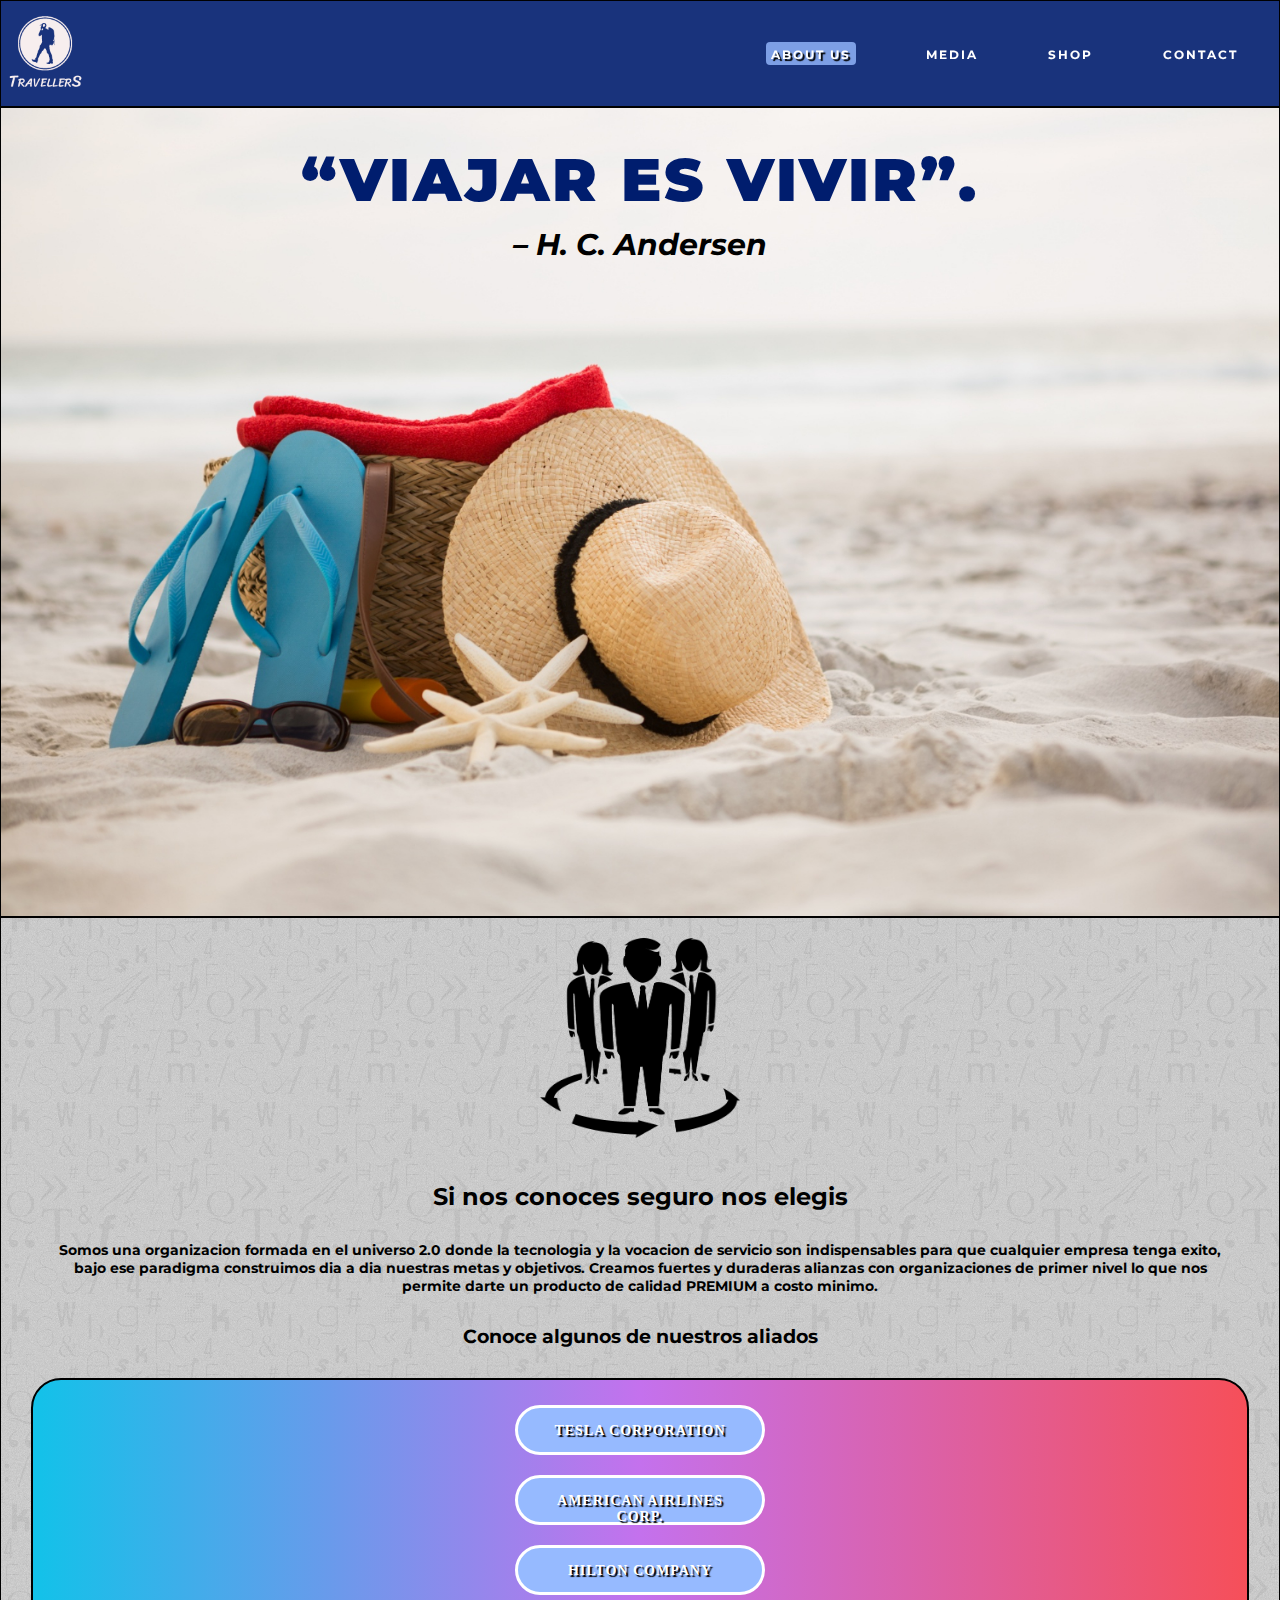
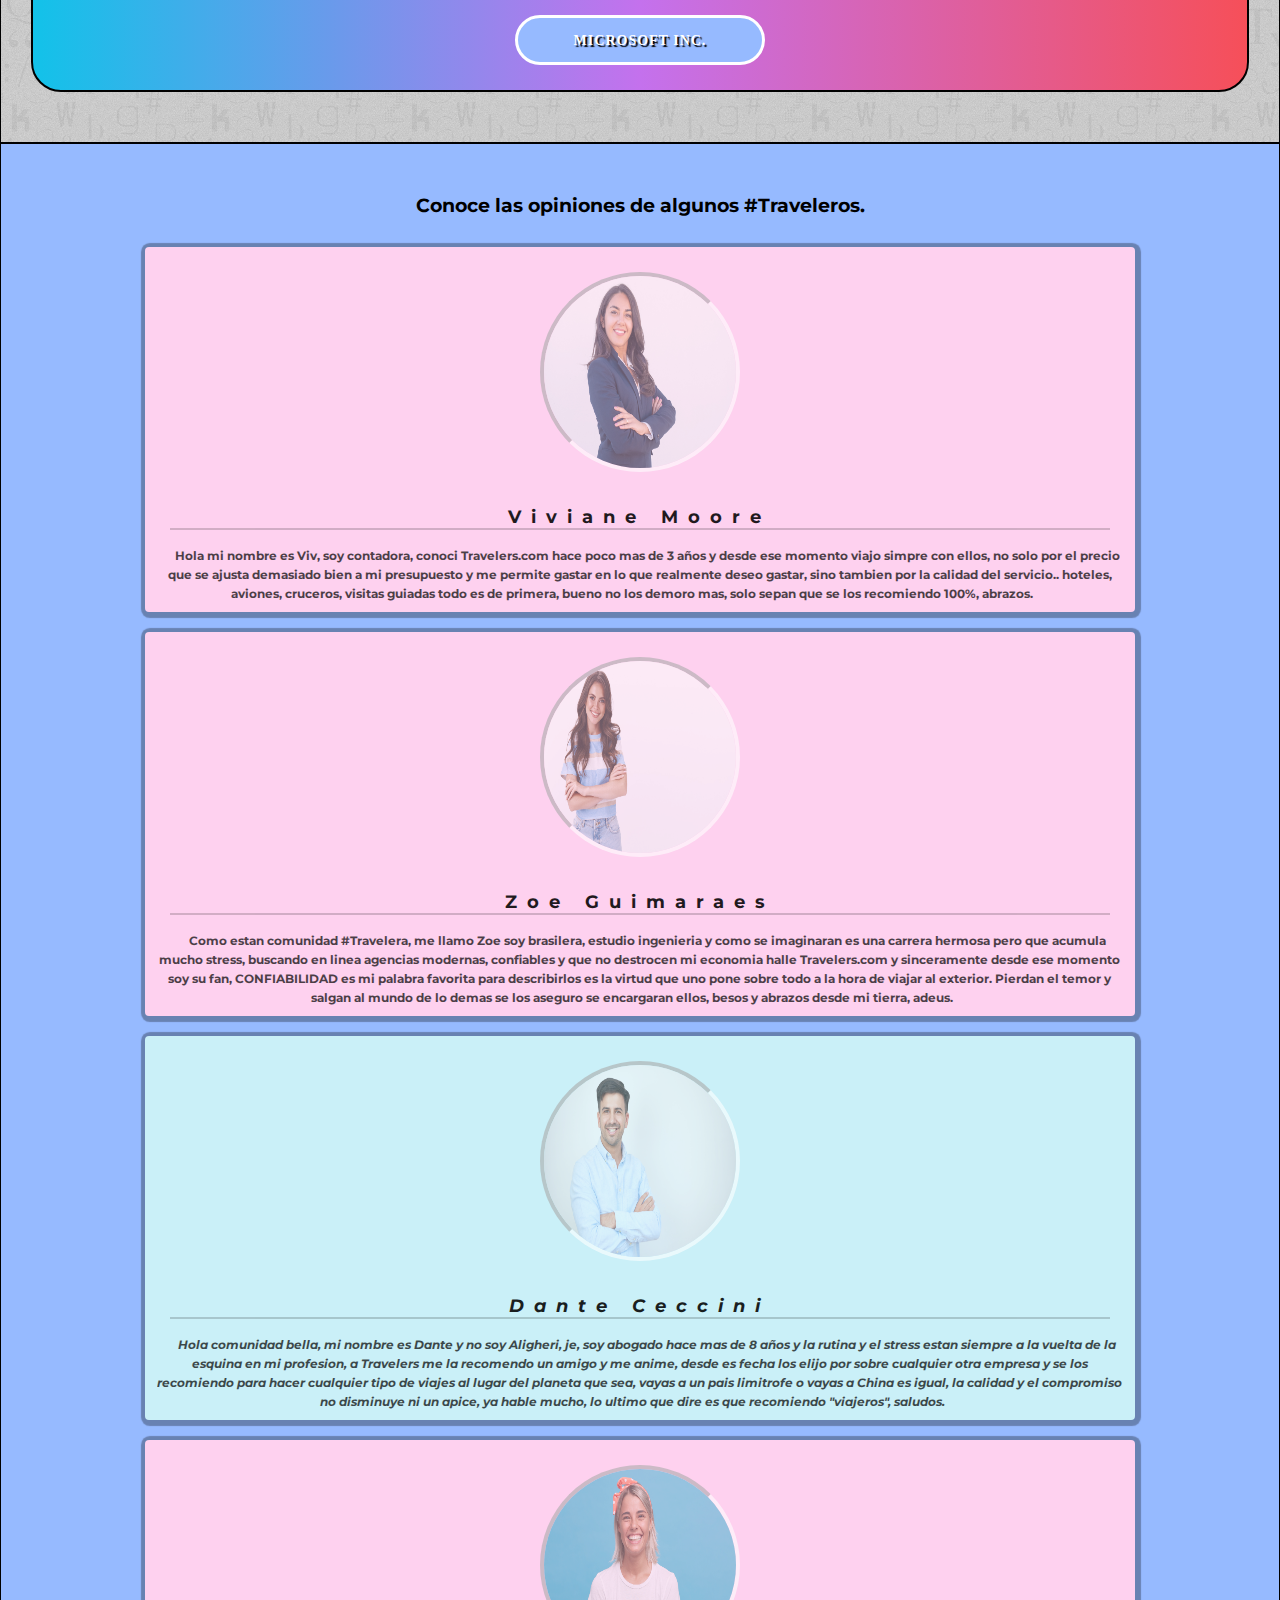
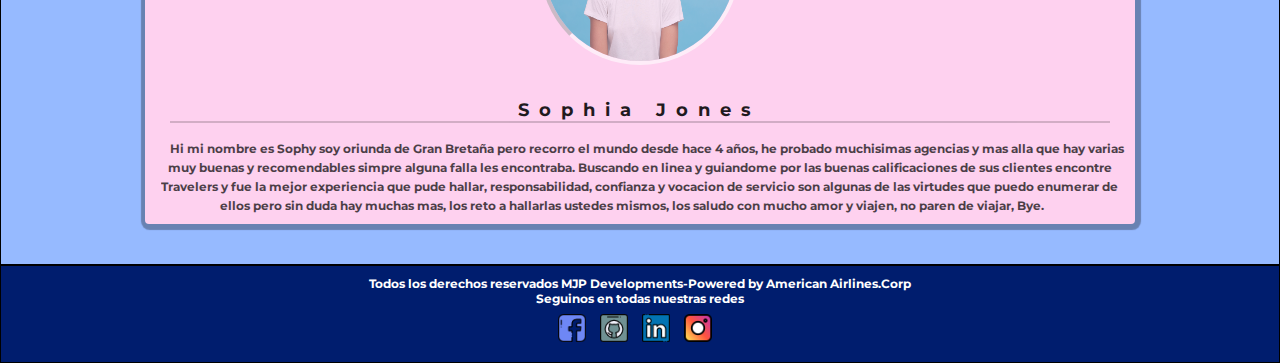
<file: pages/aboutUs.html>
<!DOCTYPE html>
<html lang="es">
<head>
    <meta charset="UTF-8">
    <meta http-equiv="X-UA-Compatible" content="IE=edge">
    <meta name="viewport" content="width=device-width, initial-scale=1.0">
    
    <!--Meta con descripcion del sitio-->
    <meta name="description"
    content="Somos una organizacion dedicada a satisfacer la necesidad de las personas por viajar y conocer nuevos lugares al mejor precio del mercado">
    
    <!--Meta con palabras claves-->
    <meta name="keywords" content="viajes, paquetes turisticos, viajes economicos, ">
    <meta name="author" content="MatiasJParedes" />
    <meta name="copyright" content="MatuDevs" />
    
    <!--importo fuentes externas-->
    <link rel="preconnect" href="https://fonts.googleapis.com">
    <link rel="preconnect" href="https://fonts.gstatic.com" crossorigin>
    <link href="https://fonts.googleapis.com/css2?family=Montserrat:ital,wght@0,300;0,400;0,500;1,400&display=swap" rel="stylesheet">

    <!--link estilos css-->
    <link rel="stylesheet" href="../css/main.css">
    
    <title>Travellers-About Us</title>
</head>
<body>
  <div class="grid-container">
    <nav>
      <i>
        <a href="../index.html" class="logo-nav"><img src="../img/LOGO-WHITE.png" alt="" width="80" height="80"></a>
      </i>
      <ul>
        <li class="active">
          <a href="aboutUs.html" class="nav-item">About Us</a>
        </li>
        <li>
          <a href="media.html" class="nav-item">Media</a>
        </li>
        <li>
          <a href="shop.html" class="nav-item">Shop</a>
        </li>
        <li>
          <a href="contact.html" class="nav-item">Contact</a>
        </li>
      </ul>
    </nav>

    <header>
      <h1 class="titulo-header">“Viajar es vivir”.</h1>
      <h2 class="subtitulo-header">– H. C. Andersen</h2> 
    </header>
  
    <main>
      <div class="portada-about">
        <img src="../img/sobre-nostros.png" alt="">
      </div>
      <h2>Si nos conoces seguro nos elegis</h2>
      <p>Somos una organizacion formada en el universo 2.0 donde la tecnologia y la vocacion de servicio son
        indispensables para que cualquier empresa tenga exito, bajo ese paradigma construimos dia a dia nuestras metas y
        objetivos. Creamos fuertes y duraderas alianzas con organizaciones de primer nivel lo que nos permite darte un
        producto de calidad PREMIUM a costo minimo.
      </p>
  
      <div class="container-btn">
        <h3>Conoce algunos de nuestros aliados</h3>
        <div class="btn-about">
          <button class="btn-aliados">TESLA CORPORATION</button>
          <button class="btn-aliados">AMERICAN AIRLINES CORP.</button>
          <button class="btn-aliados">HILTON COMPANY</button>
          <button class="btn-aliados">MICROSOFT INC.</button>
        </div>
      </div>
    </main>
  
    <section>
      <h3>Conoce las opiniones de algunos #Traveleros.</h3>
  
      <div class="card-f">
        <img src="../img/avatar01.jpg" alt="" class="avatar">
        <h4 class="title">Viviane Moore</h4>
        <small class="small">Hola mi nombre es Viv, soy contadora, conoci Travelers.com hace poco mas de 3 años y desde
          ese momento viajo simpre con ellos, no solo por el precio que se ajusta demasiado bien a mi presupuesto y me
          permite gastar en lo que realmente deseo gastar, sino tambien por la calidad del servicio.. hoteles, aviones,
          cruceros, visitas guiadas todo es de primera, bueno no los demoro mas, solo sepan que se los recomiendo 100%,
          abrazos.</small>
      </div>
  
      <div class="card-f">
        <img src="../img/avatar02.jpg" alt="" class="avatar">
        <h4 class="title">Zoe Guimaraes</h4>
        <small class="small">Como estan comunidad #Travelera, me llamo Zoe soy brasilera, estudio ingenieria y como se
          imaginaran es una carrera hermosa pero que acumula mucho stress, buscando en linea agencias modernas, confiables
          y que no destrocen mi economia halle Travelers.com y sinceramente desde ese momento soy su fan, CONFIABILIDAD es
          mi palabra favorita para describirlos es la virtud que uno pone sobre todo a la hora de viajar al exterior.
          Pierdan el temor y salgan al mundo de lo demas se los aseguro se encargaran ellos, besos y abrazos desde mi
          tierra, adeus.</small>
      </div>
  
      <div class="card-m">
        <img src="../img/avatar03.jpg" alt="" class="avatar">
        <h4 class="title">Dante Ceccini</h4>
        <small class="small">Hola comunidad bella, mi nombre es Dante y no soy Aligheri, je, soy abogado hace mas de 8
          años y la rutina y el stress estan siempre a la vuelta de la esquina en mi profesion, a Travelers me la
          recomendo un amigo y me anime, desde es fecha los elijo por sobre cualquier otra empresa y se los recomiendo
          para hacer cualquier tipo de viajes al lugar del planeta que sea, vayas a un pais limitrofe o vayas a China es
          igual, la calidad y el compromiso no disminuye ni un apice, ya hable mucho, lo ultimo que dire es que recomiendo
          "viajeros", saludos.</small>
      </div>
  
      <div class="card-f">
        <img src="../img/avatar04.jpg" alt="" class="avatar">
        <h4 class="title">Sophia Jones</h4>
        <small class="small">Hi mi nombre es Sophy soy oriunda de Gran Bretaña pero recorro el mundo desde hace 4 años, he
          probado muchisimas agencias y mas alla que hay varias muy buenas y recomendables simpre alguna falla les
          encontraba. Buscando en linea y guiandome por las buenas calificaciones de sus clientes encontre Travelers y fue
          la mejor experiencia que pude hallar, responsabilidad, confianza y vocacion de servicio son algunas de las
          virtudes que puedo enumerar de ellos pero sin duda hay muchas mas, los reto a hallarlas ustedes mismos, los
          saludo con mucho amor y viajen, no paren de viajar, Bye.</small>
      </div>
  
    </section>
  
    <footer>
      <h5>
        Todos los derechos reservados MJP Developments-Powered by American Airlines.Corp 
      </h5>
      <h5>Seguinos en todas nuestras redes</h5>
      <div class="redes-footer">
        <a href="https://www.facebook.com/" target="_blank">
          <img src="../img/facebook.png" alt="">
        </a>
        <a href="https://github.com/" target="_blank">
          <img src="../img/github.png" alt="">
        </a>
        <a href="https://ar.linkedin.com
          " target="_blank">
          <img src="../img/linkedin.png" alt="">
        </a>
        <a href="https://www.instagram.com
          " target="_blank">
          <img src="../img/instagram.png" alt="">
        </a>
      </div>
    </footer>
  </div>
  
</body>
</html>
</file>
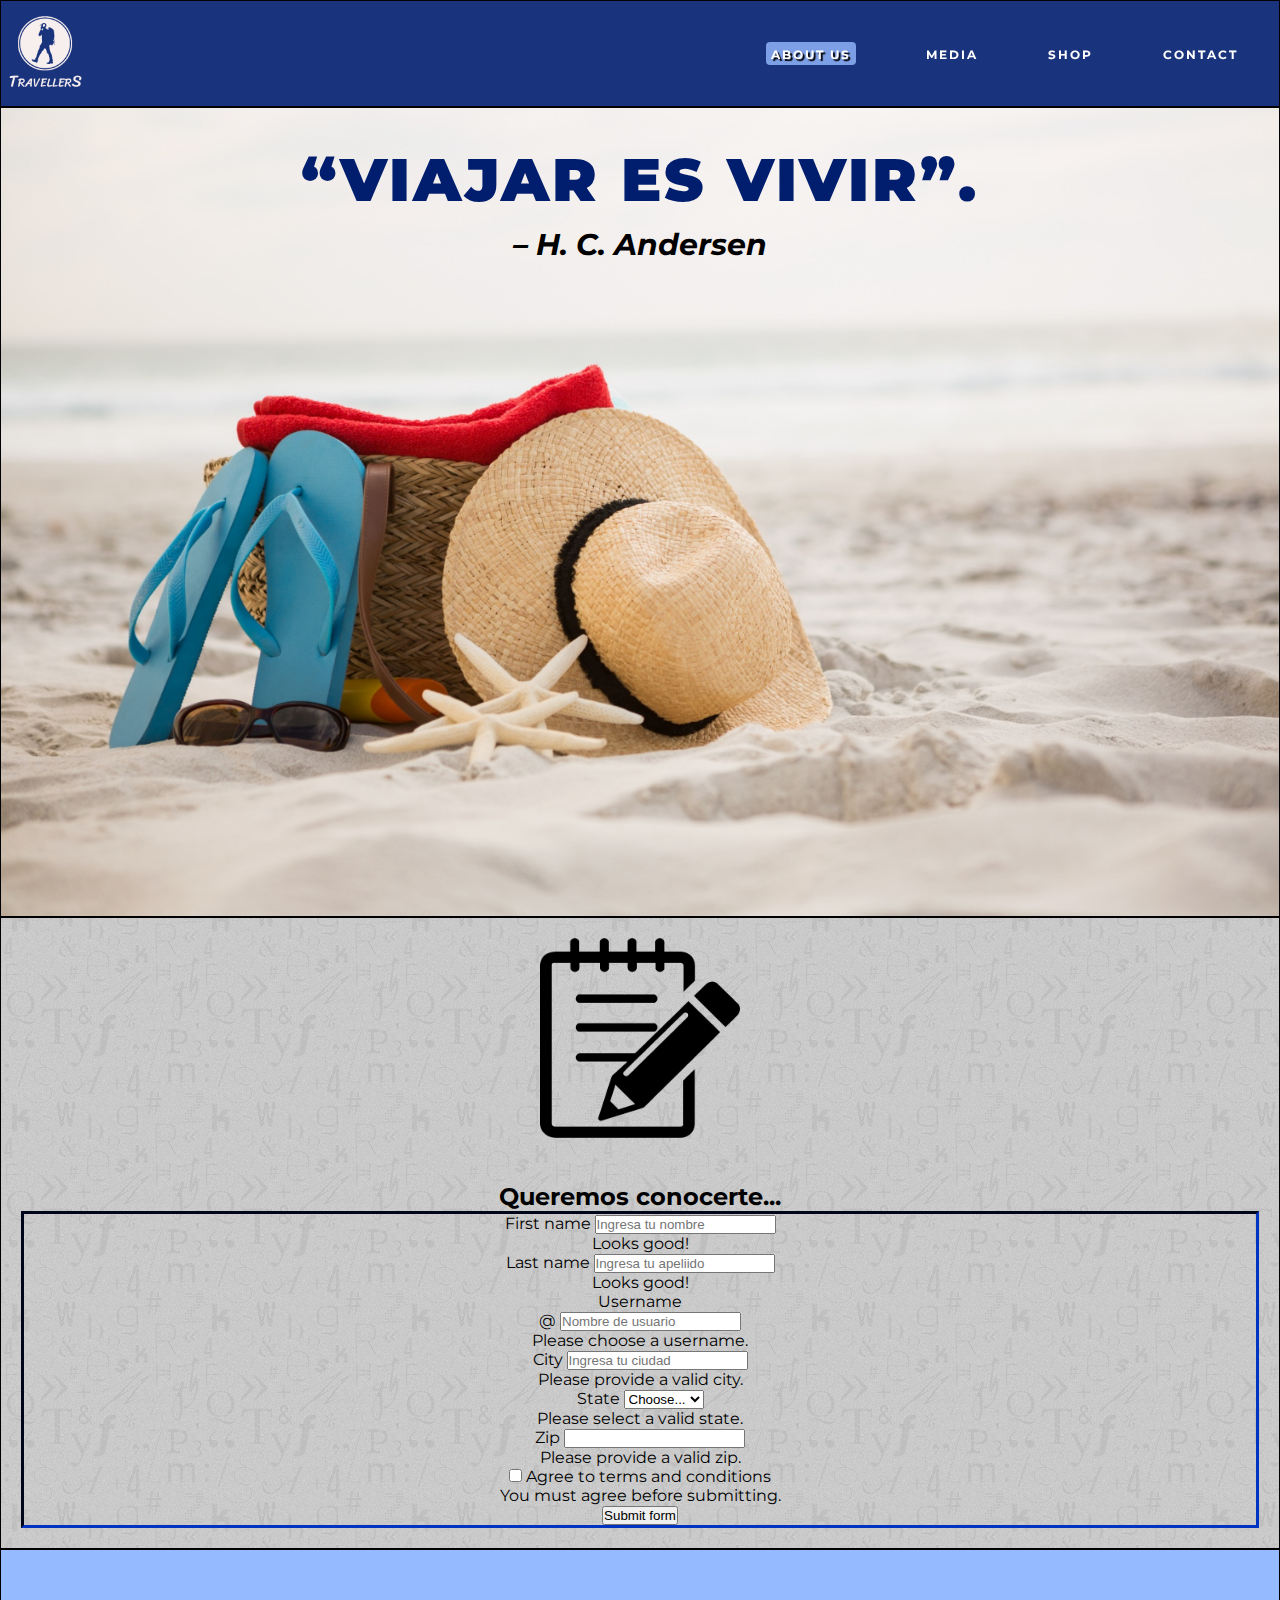
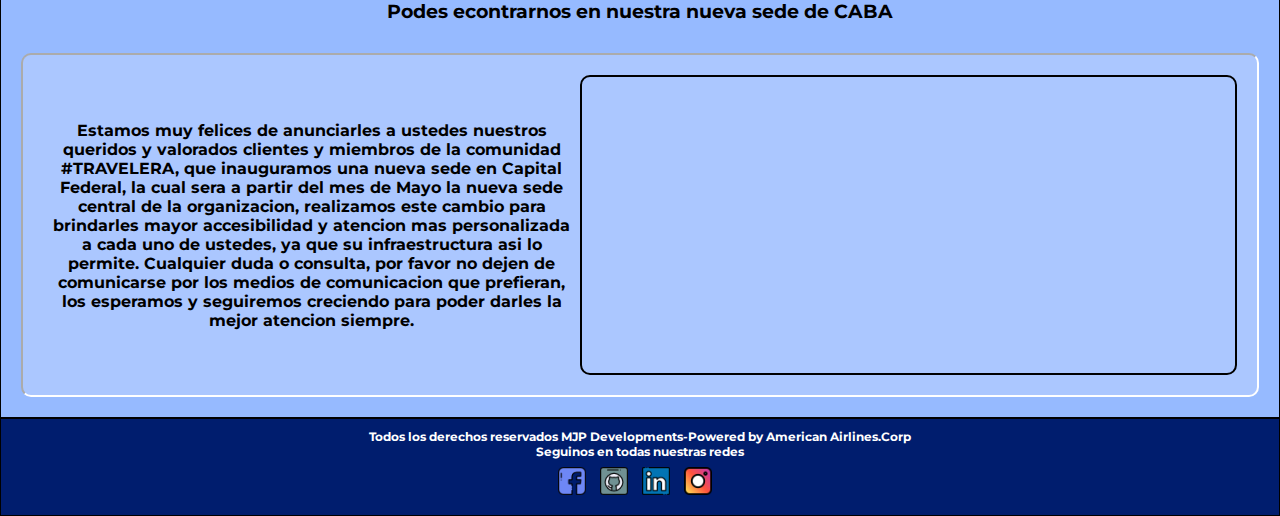
<file: pages/contact.html>
<!DOCTYPE html>
<html lang="es">
<head>
    <meta charset="UTF-8">
    <meta http-equiv="X-UA-Compatible" content="IE=edge">
    <meta name="viewport" content="width=device-width, initial-scale=1.0">
    
    <!--Meta con descripcion del sitio-->
    <meta name="description"
      content="Somos una organizacion dedicada a satisfacer la necesidad de las personas por viajar y conocer nuevos lugares al mejor precio del mercado">
    
    <!--Meta con palabras claves-->
    <meta name="keywords" content="viajes, paquetes turisticos, viajes economicos, ">
    <meta name="author" content="MatiasJParedes" />
    <meta name="copyright" content="MatuDevs" />
    
    <!--importo fuentes externas-->
    <link rel="preconnect" href="https://fonts.googleapis.com">
    <link rel="preconnect" href="https://fonts.gstatic.com" crossorigin>
    <link href="https://fonts.googleapis.com/css2?family=Montserrat:ital,wght@0,300;0,400;0,500;1,400&display=swap" rel="stylesheet">

    <!--link bootstrap-->
    <link href="https://cdn.jsdelivr.net/npm/bootstrap@5.1.3/dist/css/bootstrap.min.css" rel="stylesheet"
      integrity="sha384-1BmE4kWBq78iYhFldvKuhfTAU6auU8tT94WrHftjDbrCEXSU1oBoqyl2QvZ6jIW3" crossorigin="anonymous">
    
    <!--link estilos css-->
    <link rel="stylesheet" href="../css/main.css">
    
    <title>Travellers-Contact</title>
    
</head>
<body>
  <div class="grid-container">
    <nav>
      <i>
        <a href="../index.html" class="logo-nav"><img src="../img/LOGO-WHITE.png" alt="" width="80" height="80"></a>
      </i>
      <ul>
        <li class="active">
          <a href="aboutUs.html" class="nav-item">About Us</a>
        </li>
        <li>
          <a href="media.html" class="nav-item">Media</a>
        </li>
        <li>
          <a href="shop.html" class="nav-item">Shop</a>
        </li>
        <li>
          <a href="contact.html" class="nav-item">Contact</a>
        </li>
      </ul>
    </nav>

    <header>
      <h1 class="titulo-header">“Viajar es vivir”.</h1>
      <h2 class="subtitulo-header">– H. C. Andersen</h2> 
    </header>
  
    <main>
      <div class="portada-contacto">
        <img src="../img/contacto.png" alt="">
      </div>
  
      <h2 class="titulo-form">Queremos conocerte...</h2>
  
      <form class="row g-3 needs-validation d-flex justify-content-center bg-light rounded p-3 m-5 borde-form" novalidate>
        <div class="col-md-4 col-sm-4">
          <label for="validationCustom01" class="form-label">First name</label>
          <input type="text" class="form-control" id="validationCustom01" value="" placeholder="Ingresa tu nombre" required>
          <div class="valid-feedback">
            Looks good!
          </div>
        </div>
        <div class="col-md-4 col-sm-4">
          <label for="validationCustom02" class="form-label">Last name</label>
          <input type="text" class="form-control" id="validationCustom02" value="" placeholder="Ingresa tu apeliido" required>
          <div class="valid-feedback">
            Looks good!
          </div>
        </div>
        <div class="col-md-4 col-sm-4">
          <label for="validationCustomUsername" class="form-label">Username</label>
          <div class="input-group has-validation">
            <span class="input-group-text" id="inputGroupPrepend">@</span>
            <input type="text" class="form-control" placeholder="Nombre de usuario" id="validationCustomUsername" aria-describedby="inputGroupPrepend"
              required>
            <div class="invalid-feedback">
              Please choose a username.
            </div>
          </div>
        </div>
        <div class="col-md-4 col-sm-4">
          <label for="validationCustom03" class="form-label">City</label>
          <input type="text" class="form-control" placeholder="Ingresa tu ciudad" id="validationCustom03" required>
          <div class="invalid-feedback">
            Please provide a valid city.
          </div>
        </div>
        <div class="col-md-4 col-sm-4">
          <label for="validationCustom04" class="form-label">State</label>
          <select class="form-select" id="validationCustom04" required>
            <option selected disabled value="">Choose...</option>
            <option>...</option>
          </select>
          <div class="invalid-feedback">
            Please select a valid state.
          </div>
        </div>
        <div class="col-md-4 col-sm-4">
          <label for="validationCustom05" class="form-label">Zip</label>
          <input type="text" class="form-control" id="validationCustom05" required>
          <div class="invalid-feedback">
            Please provide a valid zip.
          </div>
        </div>
        <div class="col-6">
          <div class="form-check">
            <input class="form-check-input" type="checkbox" value="" id="invalidCheck" required>
            <label class="form-check-label" for="invalidCheck">
              Agree to terms and conditions
            </label>
            <div class="invalid-feedback">
              You must agree before submitting.
            </div>
          </div>
        </div>
        <div class="col-12">
          <button class="btn btn-primary" type="submit">Submit form</button>
        </div>
      </form>
  
    </main>
  
    <section>
      <h3>Podes econtrarnos en nuestra nueva sede de CABA</h3>
      <div class="map-container">
        <p>Estamos muy felices de anunciarles a ustedes nuestros queridos y valorados clientes y miembros de la comunidad #TRAVELERA, que inauguramos una nueva sede en Capital Federal, la cual sera a partir del mes de Mayo la nueva sede central de la organizacion, realizamos este cambio para brindarles mayor accesibilidad y atencion mas personalizada a cada uno de ustedes, ya que su infraestructura asi lo permite. Cualquier duda o consulta, por favor no dejen de comunicarse por los medios de comunicacion que prefieran, los esperamos y seguiremos creciendo para poder darles la mejor atencion siempre.
        </p>
        <iframe src="https://www.google.com/maps/embed?pb=!1m18!1m12!1m3!1d3284.9748774066475!2d-58.4221021457704!3d-34.579502226490845!2m3!1f0!2f0!3f0!3m2!1i1024!2i768!4f13.1!3m3!1m2!1s0x95bcb59cd6452553%3A0x6b521307d135059a!2sLa%20Rural!5e0!3m2!1ses!2sar!4v1651529528192!5m2!1ses!2sar" width="350" height="300" style="border:1;" allowfullscreen="" loading="lazy" referrerpolicy="no-referrer-when-downgrade"></iframe>
      </div>
      
    </section>
  
    <footer>
      <h5>
        Todos los derechos reservados MJP Developments-Powered by American Airlines.Corp 
      </h5>
      <h5>Seguinos en todas nuestras redes</h5>
      <div class="redes-footer">
        <a href="https://www.facebook.com/" target="_blank">
          <img src="../img/facebook.png" alt="">
        </a>
        <a href="https://github.com/" target="_blank">
          <img src="../img/github.png" alt="">
        </a>
        <a href="https://ar.linkedin.com
            " target="_blank">
          <img src="../img/linkedin.png" alt="">
        </a>
        <a href="https://www.instagram.com
            " target="_blank">
          <img src="../img/instagram.png" alt="">
        </a>
      </div>
    </footer>
  </div>
  
  <script src="https://cdn.jsdelivr.net/npm/bootstrap@5.1.3/dist/js/bootstrap.bundle.min.js"
    integrity="sha384-ka7Sk0Gln4gmtz2MlQnikT1wXgYsOg+OMhuP+IlRH9sENBO0LRn5q+8nbTov4+1p" crossorigin="anonymous">
    </script>

</body>
</html>
</file>
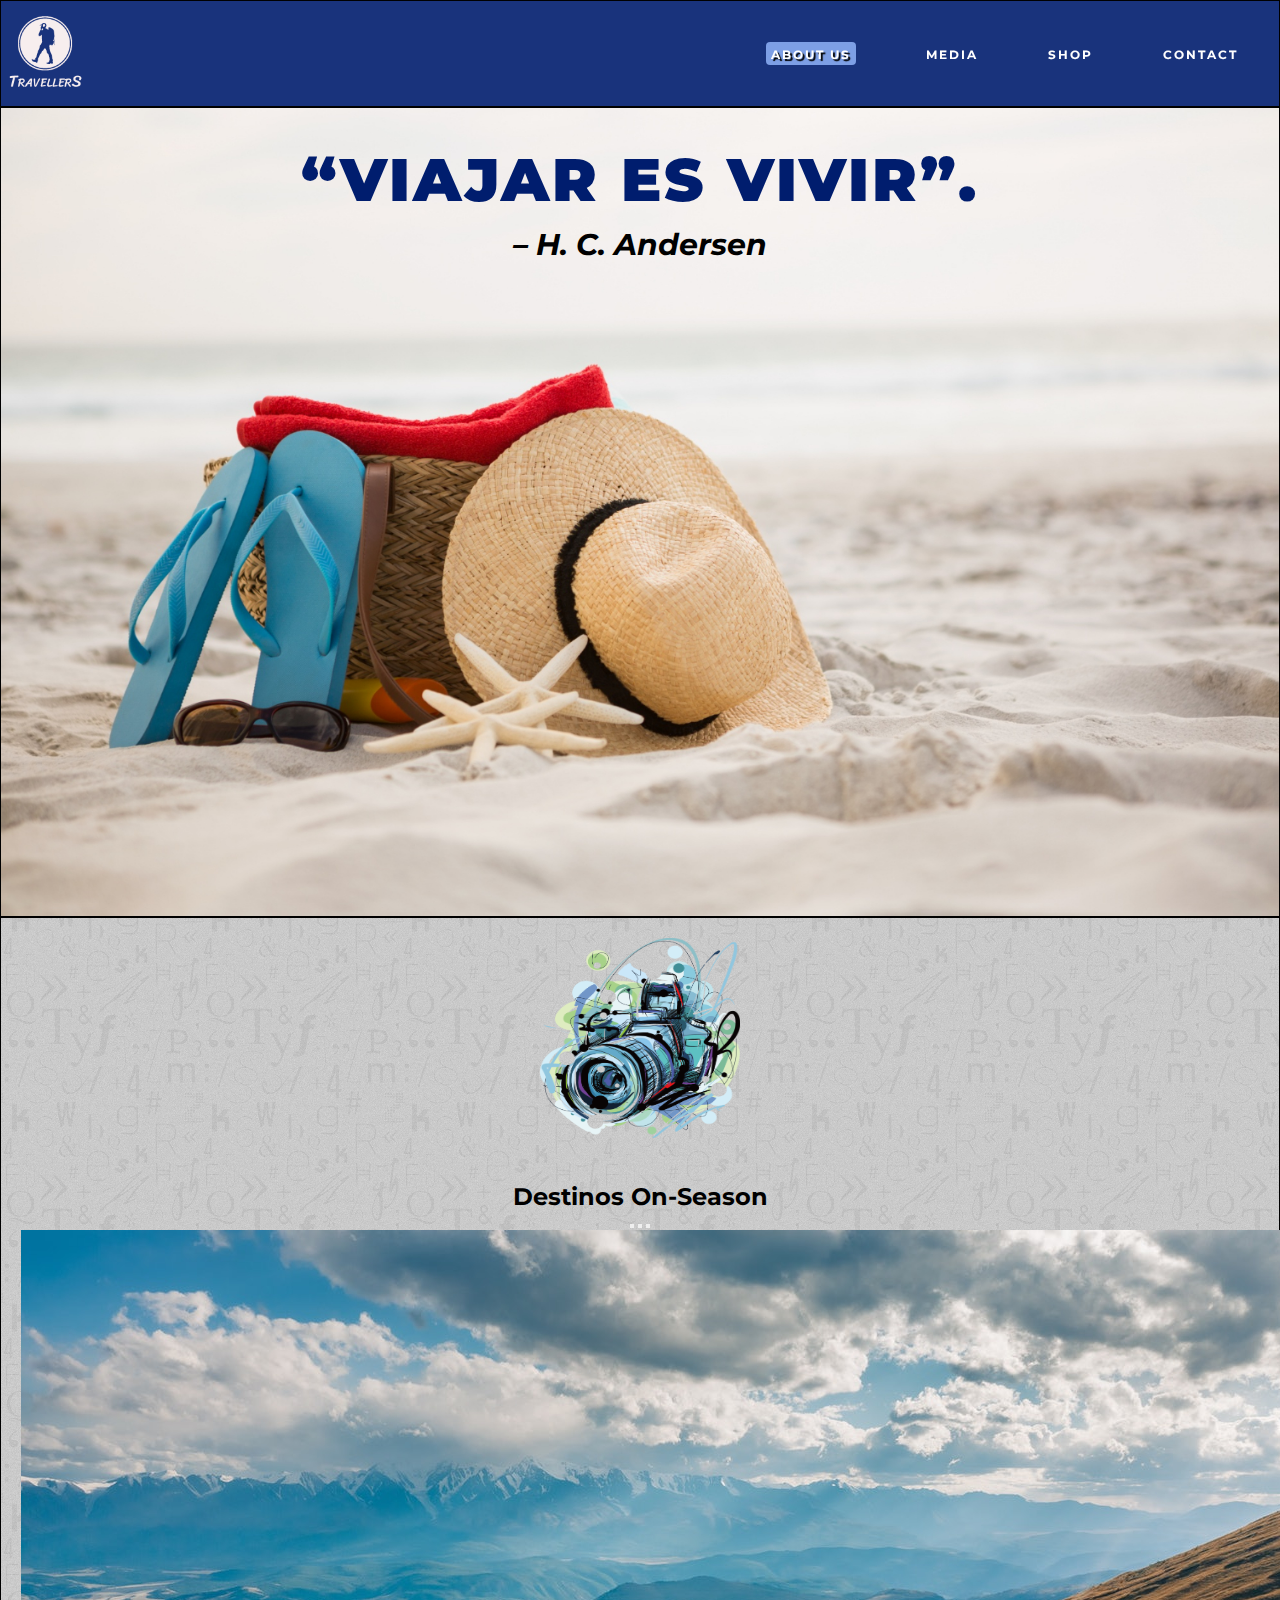
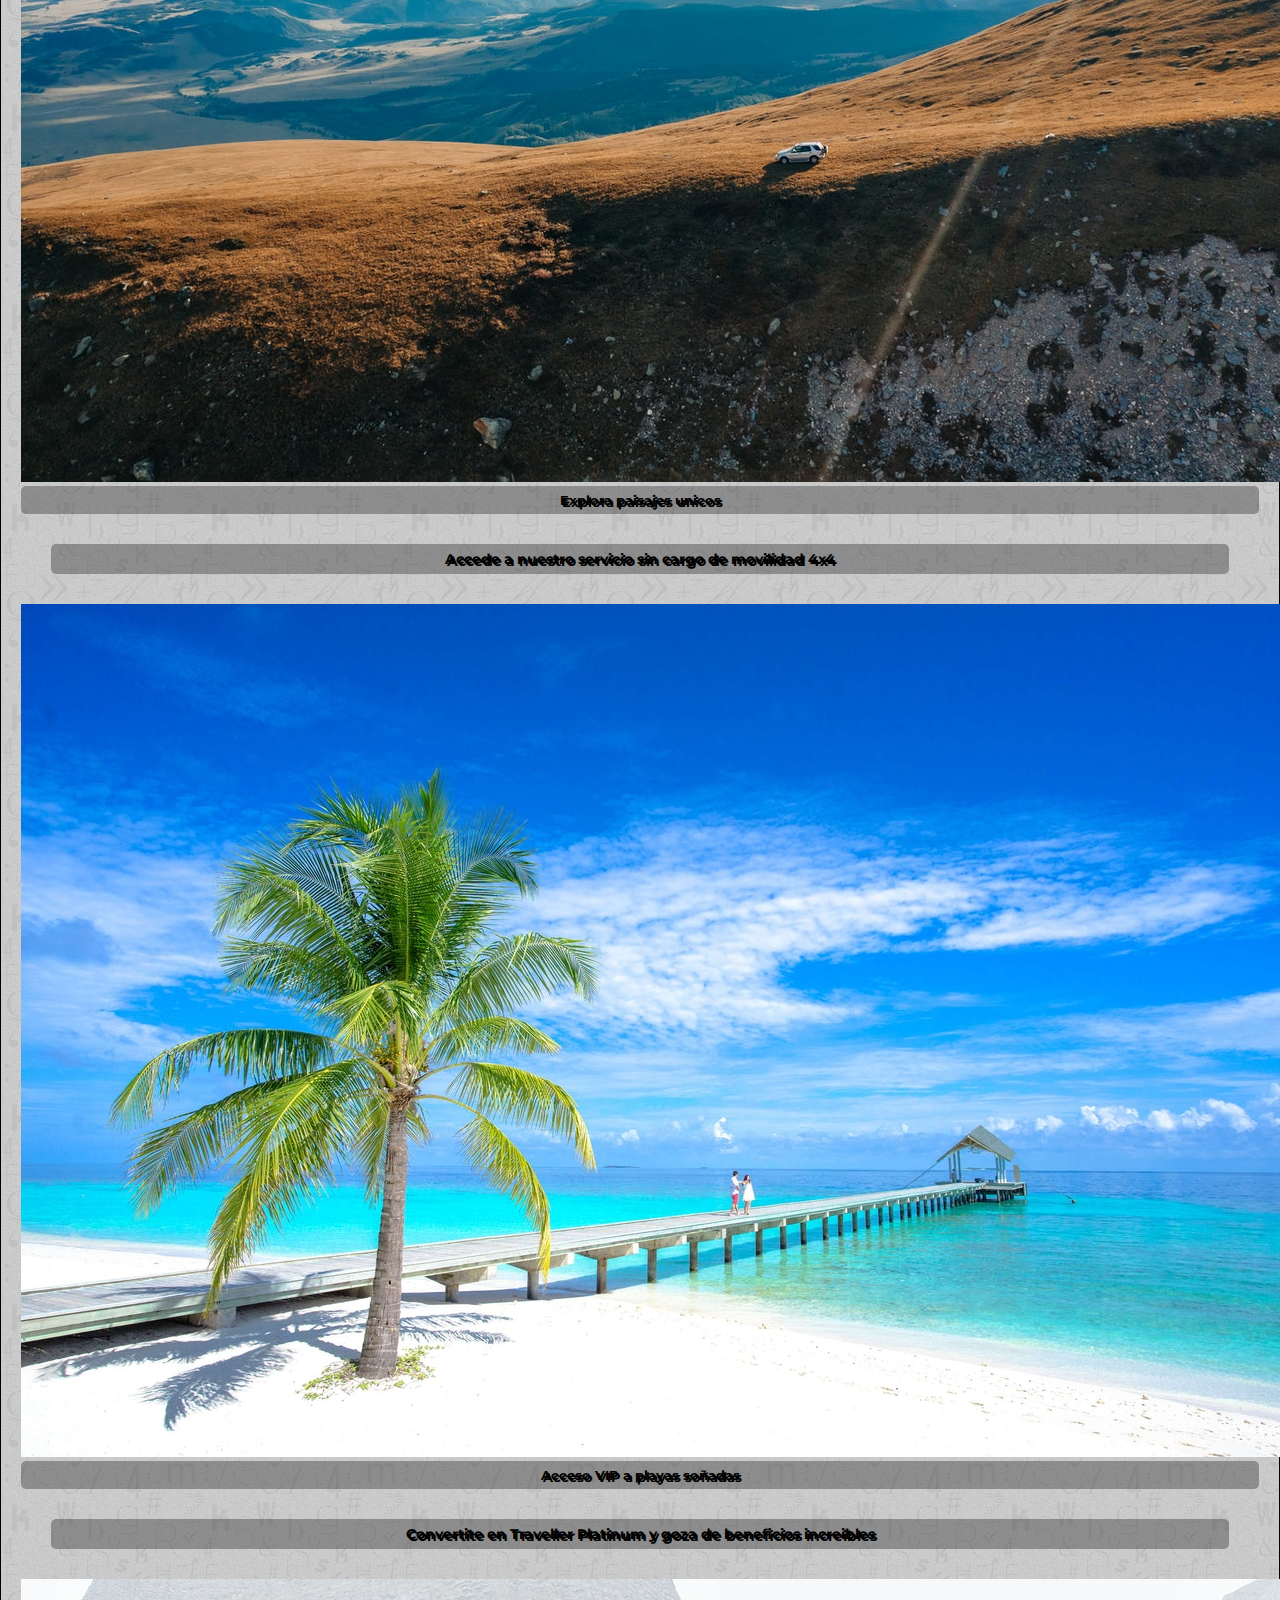
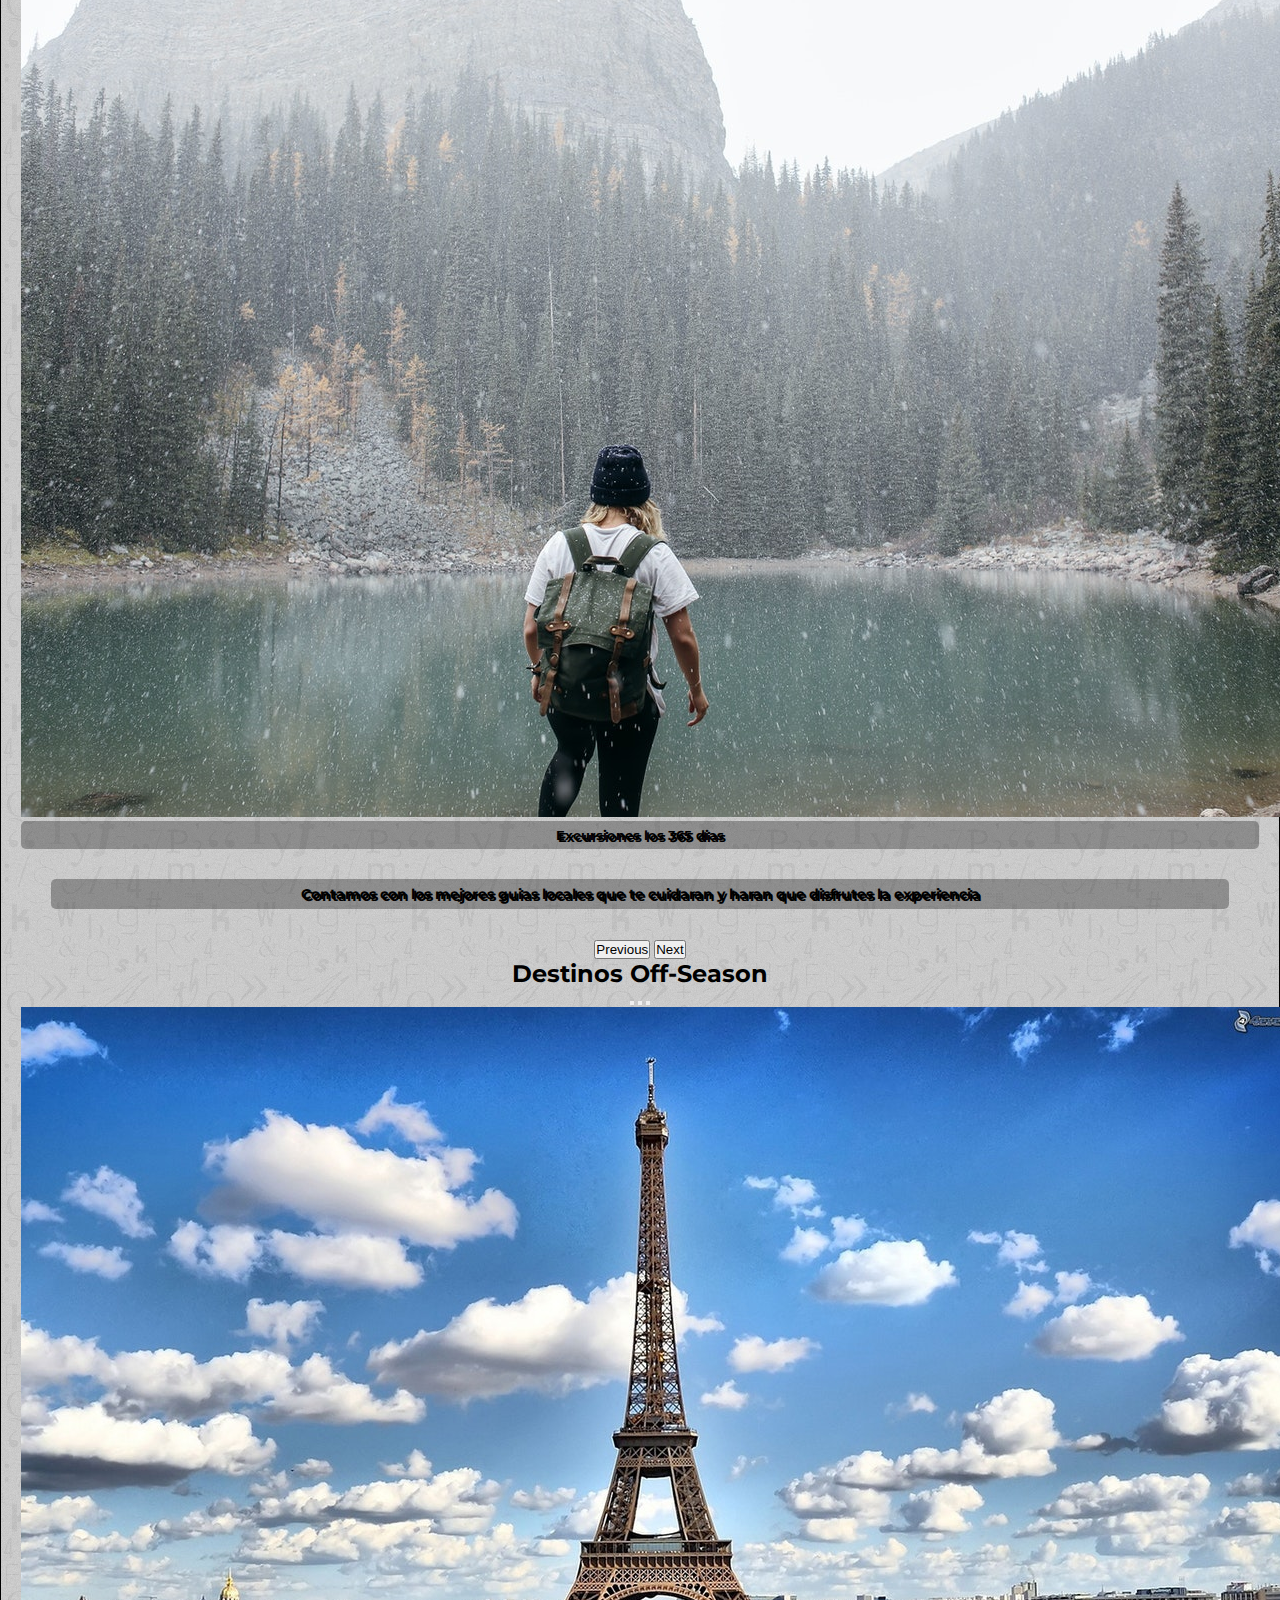
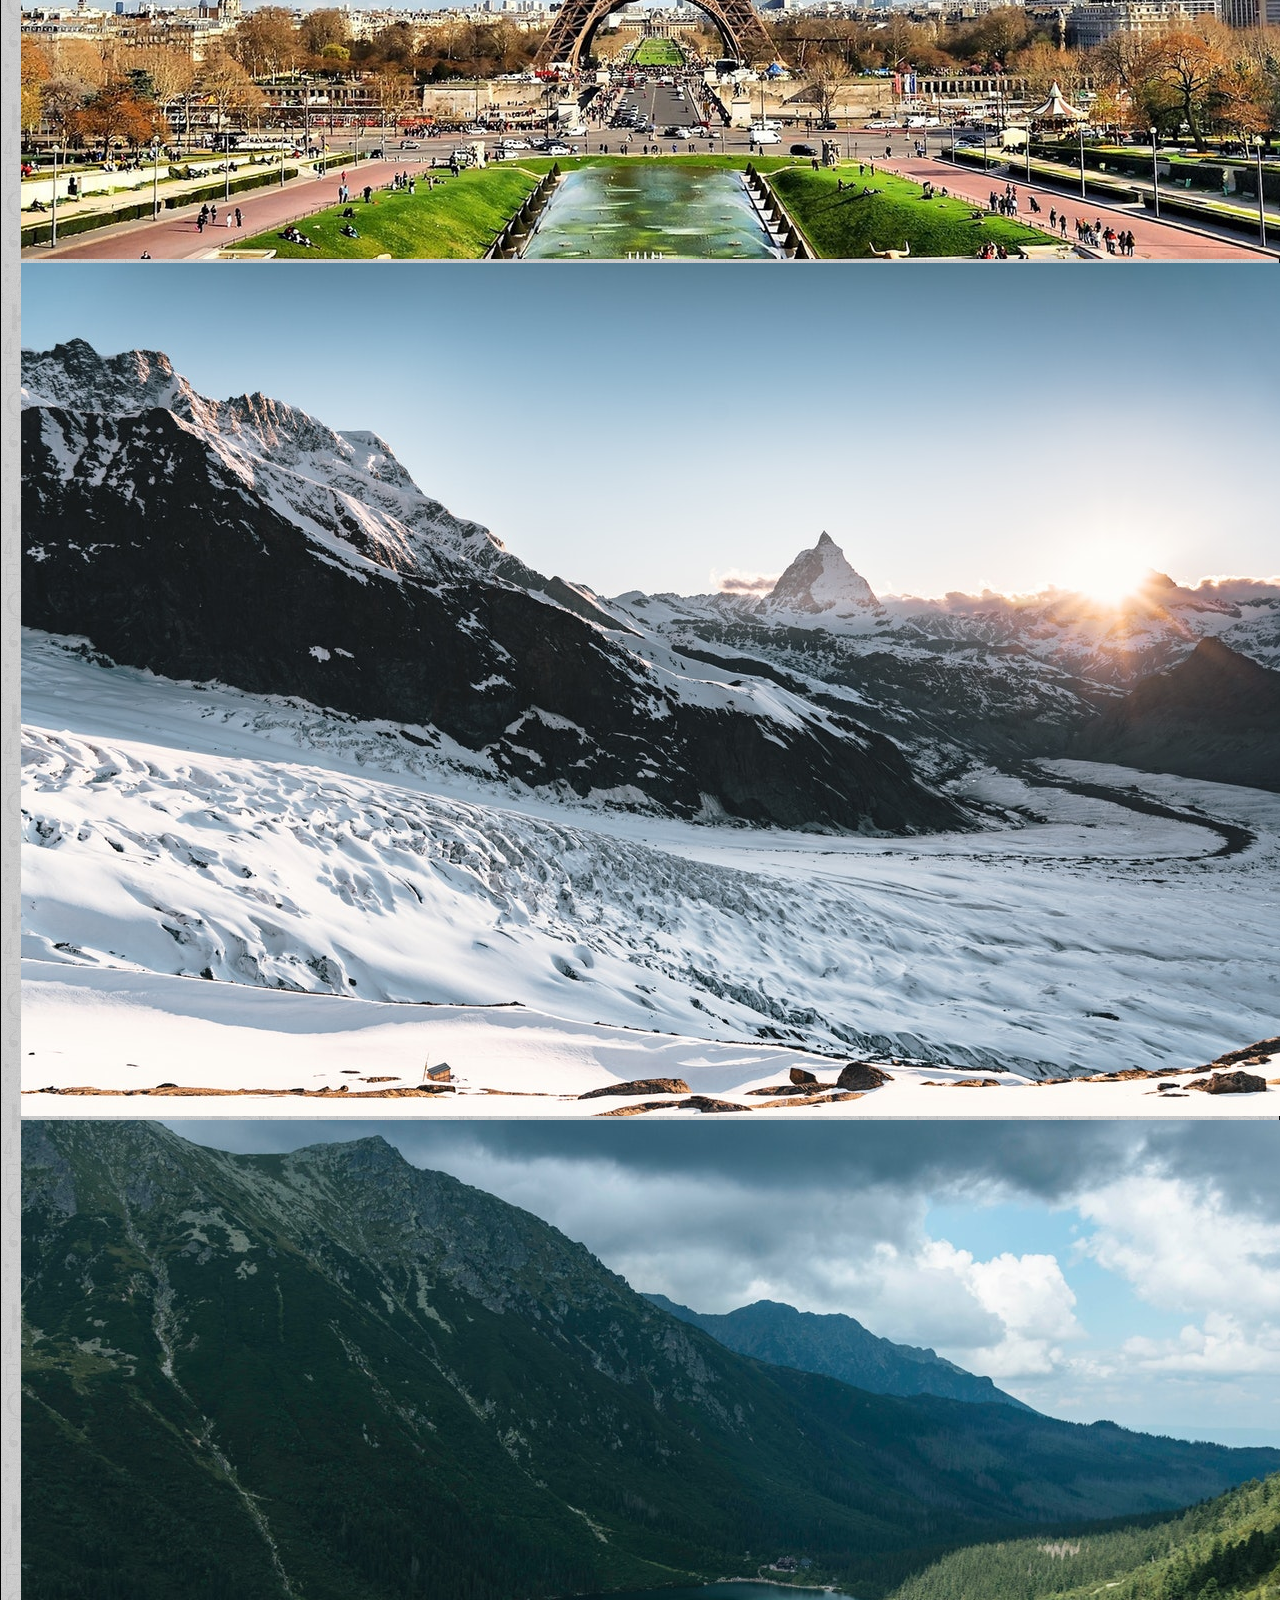
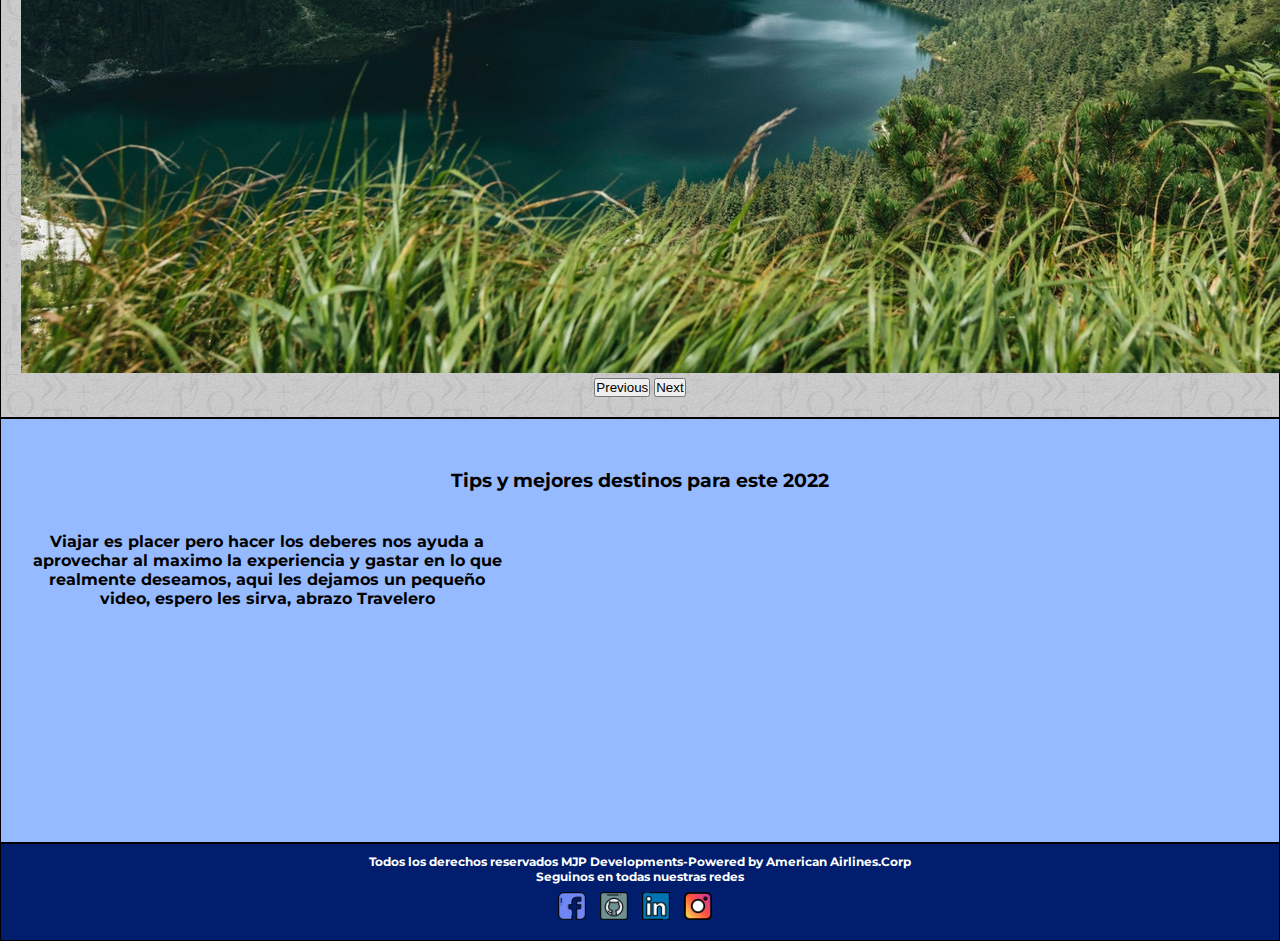
<file: pages/media.html>
<!DOCTYPE html>
<html lang="es">
<head>
    <meta charset="UTF-8">
    <meta http-equiv="X-UA-Compatible" content="IE=edge">
    <meta name="viewport" content="width=device-width, initial-scale=1.0">
    
    <!--Meta con descripcion del sitio-->
    <meta name="description"
      content="Somos una organizacion dedicada a satisfacer la necesidad de las personas por viajar y conocer nuevos lugares al mejor precio del mercado">
    
    <!--Meta con palabras claves-->
    <meta name="keywords" content="viajes, paquetes turisticos, viajes economicos, ">
    <meta name="author" content="MatiasJParedes"/>
    <meta name="copyright" content="MatuDevs" />  
    
    <!--link bootstrap-->
    <link href="https://cdn.jsdelivr.net/npm/bootstrap@5.1.3/dist/css/bootstrap.min.css" rel="stylesheet"
    integrity="sha384-1BmE4kWBq78iYhFldvKuhfTAU6auU8tT94WrHftjDbrCEXSU1oBoqyl2QvZ6jIW3" crossorigin="anonymous"/>
    
    <!--importo fuentes externas-->
    <link rel="preconnect" href="https://fonts.googleapis.com">
    <link rel="preconnect" href="https://fonts.gstatic.com" crossorigin>
    <link href="https://fonts.googleapis.com/css2?family=Montserrat:ital,wght@0,300;0,400;0,500;1,400&display=swap" rel="stylesheet">
    
    <!--link estilos css-->
    <link rel="stylesheet" href="../css/main.css">
    
    <title>Travellers-Media</title>
</head>

<body>
  <div class="grid-container">
    <nav>
      <i>
        <a href="../index.html" class="logo-nav"><img src="../img/LOGO-WHITE.png" alt="" width="80" height="80"></a>
      </i>
      <ul>
        <li class="active">
          <a href="aboutUs.html" class="nav-item">About Us</a>
        </li>
        <li>
          <a href="media.html" class="nav-item">Media</a>
        </li>
        <li>
          <a href="shop.html" class="nav-item">Shop</a>
        </li>
        <li>
          <a href="contact.html" class="nav-item">Contact</a>
        </li>
      </ul>
    </nav>
  
    <header>
      <h1 class="titulo-header">“Viajar es vivir”.</h1>
      <h2 class="subtitulo-header">– H. C. Andersen</h2> 
    </header>
  
    <main>
      <div class="portada-media">
        <img src="../img/media.png" alt="">
      </div>
  
      <!--Utilizo bootstrap para galeria de imagenes-->
      <h2 class="carrusel-1">Destinos On-Season</h2>
  
      <div id="carouselExampleCaptions" class="carousel slide mb-6 mt-4 mb-4 " data-bs-ride="carousel">
        <div class="carousel-indicators">
          <button type="button" data-bs-target="#carouselExampleCaptions" data-bs-slide-to="0" class="active"
            aria-current="true" aria-label="Slide 1"></button>
          <button type="button" data-bs-target="#carouselExampleCaptions" data-bs-slide-to="1"
            aria-label="Slide 2"></button>
          <button type="button" data-bs-target="#carouselExampleCaptions" data-bs-slide-to="2"
            aria-label="Slide 3"></button>
        </div>
        <div class="carousel-inner">
          <div class="carousel-item active">
            <img src="../img/img01.jpg" class="d-block w-100" alt="...">
            <div class="carousel-caption d-none d-md-block">
              <h5>Explora paisajes unicos</h5>
              <p>Accede a nuestro servicio sin cargo de movilidad 4x4</p>
            </div>
          </div>
          <div class="carousel-item">
            <img src="../img/img02.jpg" class="d-block w-100" alt="...">
            <div class="carousel-caption d-none d-md-block">
              <h5>Acceso VIP a playas soñadas</h5>
              <p>Convertite en Traveller Platinum y goza de beneficios increibles</p>
            </div>
          </div>
          <div class="carousel-item">
            <img src="../img/img03.jpg" class="d-block w-100" alt="...">
            <div class="carousel-caption d-none d-md-block">
              <h5>Excursiones los 365 dias</h5>
              <p>Contamos con los mejores guias locales que te cuidaran y haran que disfrutes la experiencia</p>
            </div>
          </div>
        </div>
        <button class="carousel-control-prev" type="button" data-bs-target="#carouselExampleCaptions"
          data-bs-slide="prev">
          <span class="carousel-control-prev-icon" aria-hidden="true"></span>
          <span class="visually-hidden">Previous</span>
        </button>
        <button class="carousel-control-next" type="button" data-bs-target="#carouselExampleCaptions"
          data-bs-slide="next">
          <span class="carousel-control-next-icon" aria-hidden="true"></span>
          <span class="visually-hidden">Next</span>
        </button>
      </div>
  
      <h2 class="carrusel-2">Destinos Off-Season</h2>
  
      <div id="carouselExampleIndicators" class="carousel slide mt-4 mb-4" data-bs-ride="carousel">
        <div class="carousel-indicators">
          <button type="button" data-bs-target="#carouselExampleIndicators" data-bs-slide-to="0" class="active"
            aria-current="true" aria-label="Slide 1"></button>
          <button type="button" data-bs-target="#carouselExampleIndicators" data-bs-slide-to="1"
            aria-label="Slide 2"></button>
          <button type="button" data-bs-target="#carouselExampleIndicators" data-bs-slide-to="2"
            aria-label="Slide 3"></button>
        </div>
        <div class="carousel-inner">
          <div class="carousel-item active">
            <img src="../img/eiffel.jpg" class="d-block w-100" alt="...">
          </div>
          <div class="carousel-item">
            <img src="../img/img-07.jpg" class="d-block w-100" alt="...">
          </div>
          <div class="carousel-item">
            <img src="../img/img10.jpg" class="d-block w-100" alt="...">
          </div>
        </div>
        <button class="carousel-control-prev" type="button" data-bs-target="#carouselExampleIndicators"
          data-bs-slide="prev">
          <span class="carousel-control-prev-icon" aria-hidden="true"></span>
          <span class="visually-hidden">Previous</span>
        </button>
        <button class="carousel-control-next" type="button" data-bs-target="#carouselExampleIndicators"
          data-bs-slide="next">
          <span class="carousel-control-next-icon" aria-hidden="true"></span>
          <span class="visually-hidden">Next</span>
        </button>
      </div>
    </main>
  
    <section>
      <h3>Tips y mejores destinos para este 2022</h3>
  
      <div class="vid-flex">
        <div>
          <p>Viajar es placer pero hacer los deberes nos ayuda a aprovechar al maximo la experiencia y gastar en lo que
            realmente deseamos, aqui les dejamos un pequeño video, espero les sirva, abrazo Travelero
          </p>
        </div>
  
        <iframe width="360" height="300" src="https://www.youtube.com/embed/8k4MuEfVAX4" title="YouTube video player"
          frameborder="0" allow="accelerometer; autoplay; clipboard-write; encrypted-media; gyroscope; picture-in-picture"
          allowfullscreen></iframe>
  
      </div>
  
    </section>
  
    <footer>
      <h5>
        Todos los derechos reservados MJP Developments-Powered by American Airlines.Corp 
      </h5>
      <h5>Seguinos en todas nuestras redes</h5>
      <div class="redes-footer">
        <a href="https://www.facebook.com/" target="_blank">
          <img src="../img/facebook.png" alt="">
        </a>
        <a href="https://github.com/" target="_blank">
          <img src="../img/github.png" alt="">
        </a>
        <a href="https://ar.linkedin.com
          " target="_blank">
          <img src="../img/linkedin.png" alt="">
        </a>
        <a href="https://www.instagram.com
          " target="_blank">
          <img src="../img/instagram.png" alt="">
        </a>
      </div>
    </footer>
  
  
    <script src="https://cdn.jsdelivr.net/npm/bootstrap@5.1.3/dist/js/bootstrap.bundle.min.js"
      integrity="sha384-ka7Sk0Gln4gmtz2MlQnikT1wXgYsOg+OMhuP+IlRH9sENBO0LRn5q+8nbTov4+1p" crossorigin="anonymous">
      </script>
  
  </div>
    
</body>
</html>
</file>
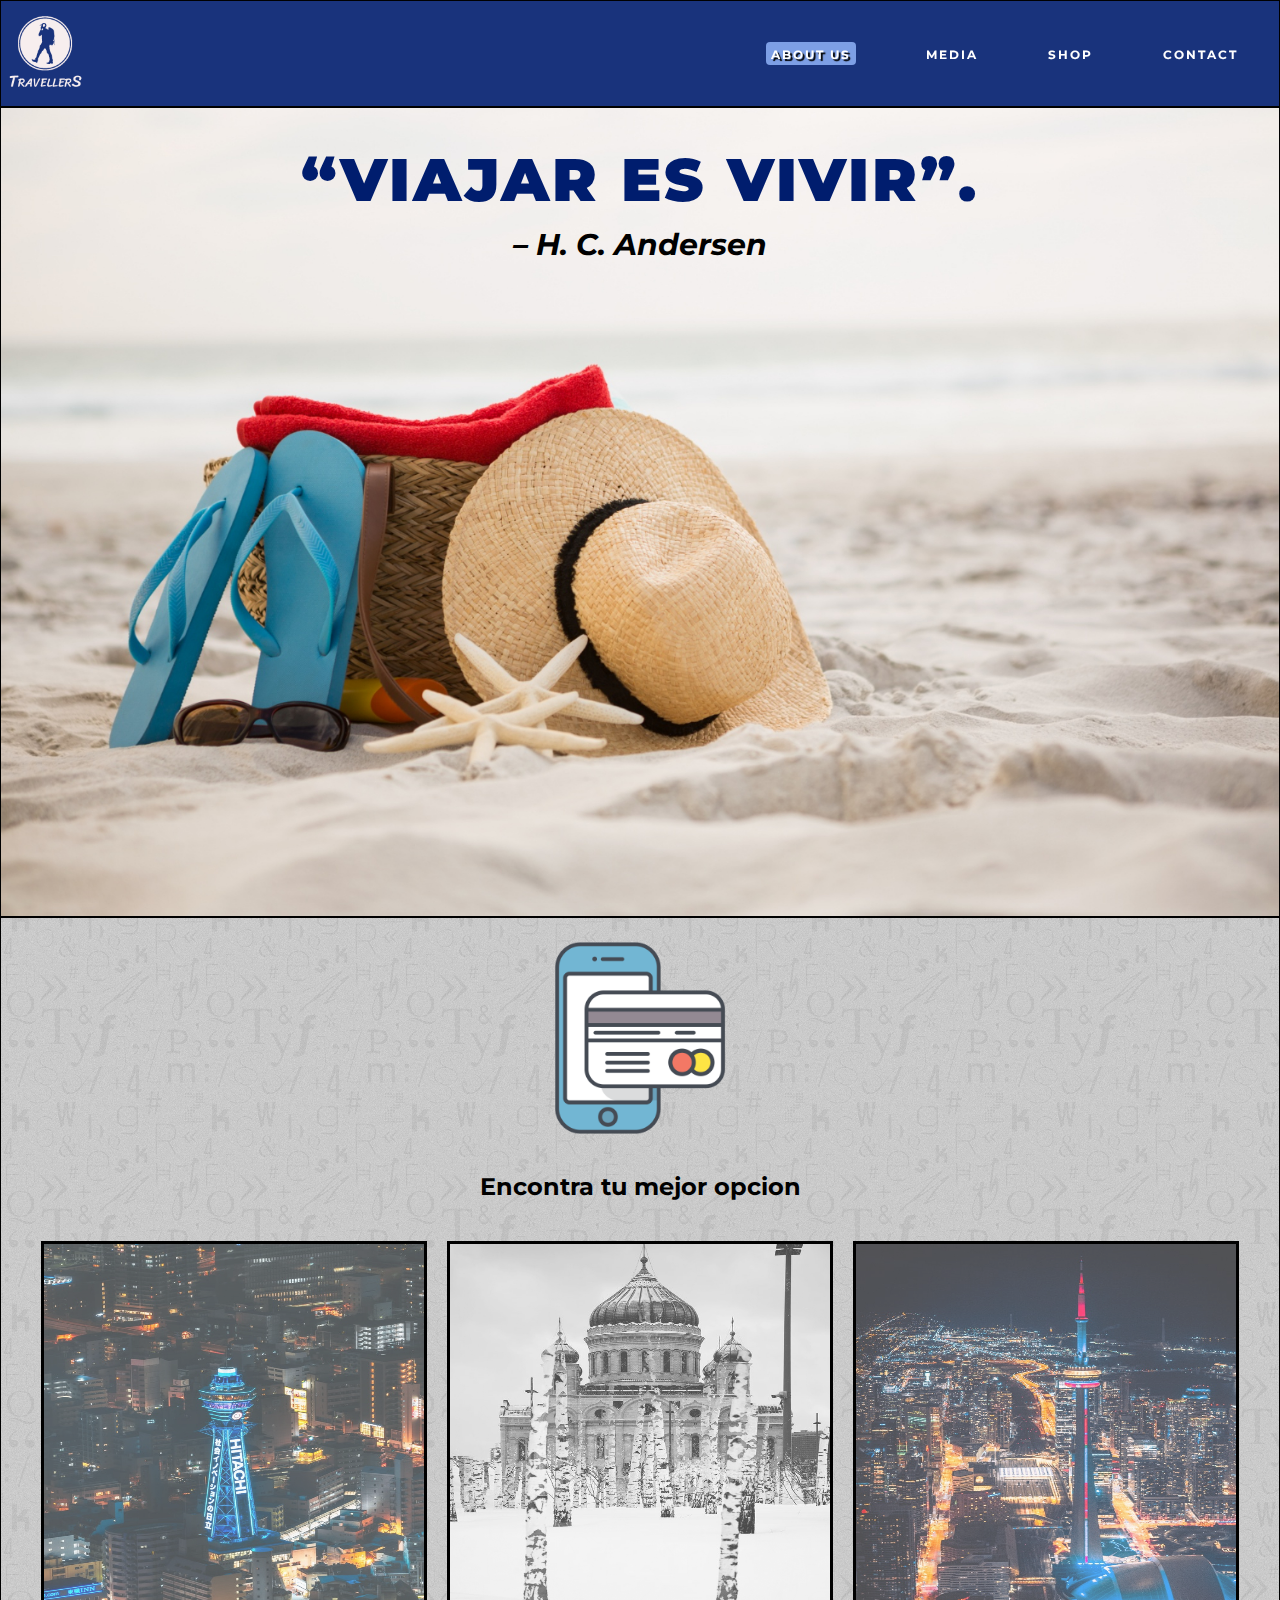
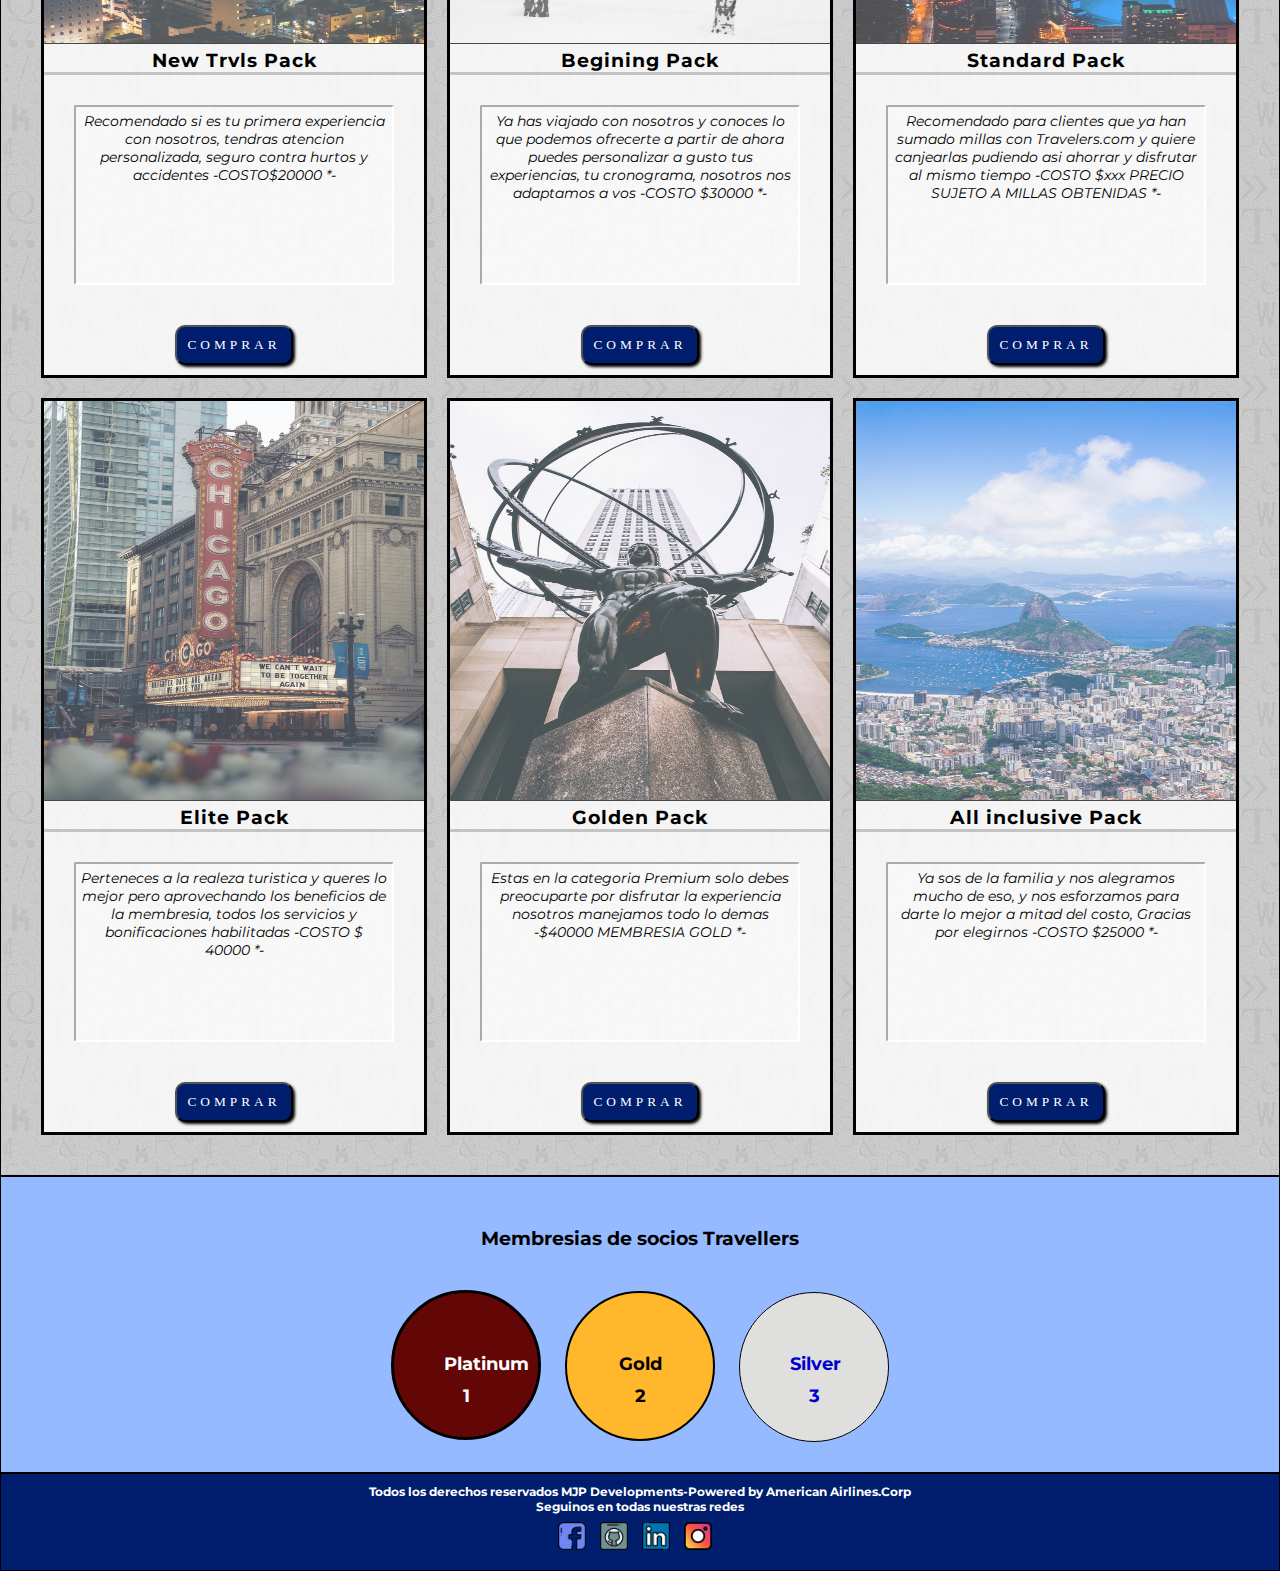
<file: pages/shop.html>
<!DOCTYPE html>
<html lang="es">
<head>
    <meta charset="UTF-8">
    <meta http-equiv="X-UA-Compatible" content="IE=edge">
    <meta name="viewport" content="width=device-width, initial-scale=1.0">
    
    <!--Meta con descripcion del sitio-->
    <meta name="description"
      content="Somos una organizacion dedicada a satisfacer la necesidad de las personas por viajar y conocer nuevos lugares al mejor precio del mercado">
    
    <!--Meta con palabras claves-->
    <meta name="keywords" content="viajes, paquetes turisticos, viajes economicos,">
    <meta name="author" content="MatiasJParedes"/>
    <meta name="copyright" content="MatuDevs" />
    
    <!--importo fuentes externas-->
    <link rel="preconnect" href="https://fonts.googleapis.com">
    <link rel="preconnect" href="https://fonts.gstatic.com" crossorigin>
    <link href="https://fonts.googleapis.com/css2?family=Montserrat:ital,wght@0,300;0,400;0,500;1,400&display=swap" rel="stylesheet">
    
    <!--link estilos css-->
    <link rel="stylesheet" href="../css/main.css">
    
    <title>Travellers-Shop</title>
</head>
<body>
  <div class="grid-container">
    <nav>
      <i>
        <a href="../index.html" class="logo-nav"><img src="../img/LOGO-WHITE.png" alt="" width="80" height="80"></a>
      </i>
      <ul>
        <li class="active">
          <a href="aboutUs.html" class="nav-item">About Us</a>
        </li>
        <li>
          <a href="media.html" class="nav-item">Media</a>
        </li>
        <li>
          <a href="shop.html" class="nav-item">Shop</a>
        </li>
        <li>
          <a href="contact.html" class="nav-item">Contact</a>
        </li>
      </ul>
    </nav>
    
    <header>
      <h1 class="titulo-header">“Viajar es vivir”.</h1>
      <h2 class="subtitulo-header">– H. C. Andersen</h2> 
    </header>

    <main>
      <div class="portada-shop">
        <img src="../img/shop1.png" alt="" width="200" height="200">
      </div>
  
      <h2>Encontra tu mejor opcion</h2>
  
      <div class="container-shop">
        <div class="card-shop">
          <img src="../img/shopc1.jpg" alt="">
          <h3>New Trvls Pack</h3>
          <p>Recomendado si es tu primera experiencia con nosotros, tendras atencion personalizada, seguro contra hurtos y accidentes -COSTO$20000 *-</p>
          <button>COMPRAR</button>
        </div>
  
        <div class="card-shop">
          <img src="../img/shopc2.jpg" alt="">
          <h3>Begining Pack</h3>
          <p>Ya has viajado con nosotros y conoces lo que podemos ofrecerte a partir de ahora puedes personalizar a gusto tus experiencias, tu cronograma, nosotros nos adaptamos a vos -COSTO $30000 *- </p>
          <button>COMPRAR</button>
        </div>
  
        <div class="card-shop">
          <img src="../img/shopc3.jpg" alt="">
          <h3>Standard Pack</h3>
          <p>Recomendado para clientes que ya han sumado millas con Travelers.com y quiere canjearlas pudiendo asi ahorrar y disfrutar al mismo tiempo -COSTO $xxx PRECIO SUJETO A MILLAS OBTENIDAS *-</p>
          <button>COMPRAR</button>
        </div>

        <div class="card-shop">
          <img src="../img/shopc4.jpg" alt="">
          <h3>Elite Pack</h3>
          <p>Perteneces a la realeza turistica y queres lo mejor pero aprovechando los beneficios de la membresia, todos los servicios y bonificaciones habilitadas -COSTO $ 40000 *-</p>
          <button>COMPRAR</button>
        </div>

        <div class="card-shop">
          <img src="../img/shopc5.jpg" alt="">
          <h3>Golden Pack</h3>
          <p>Estas en la categoria Premium solo debes preocuparte por disfrutar la experiencia nosotros manejamos todo lo demas -$40000 MEMBRESIA GOLD *-</p>
          <button>COMPRAR</button>
        </div>

        <div class="card-shop">
          <img src="../img/shopc6.jpg" alt="">
          <h3>All inclusive Pack</h3>
          <p>Ya sos de la familia y nos alegramos mucho de eso, y nos esforzamos para darte lo mejor a mitad del costo, Gracias por elegirnos -COSTO $25000 *-</p>
          <button>COMPRAR</button>
        </div>
      </div>
    </main>
  
    <section>
      <h3>Membresias de socios Travellers</h3>
      <div class="platinum">
        <p>Platinum</p>
        <p>1</p>
      </div>
      <div class="gold">
        <p>Gold</p>
        <p>2</p>
      </div>
      <div class="silver">
        <p>Silver</p>
        <p>3</p>
      </div>
    </section>
  
    <footer>
      <h5>
        Todos los derechos reservados MJP Developments-Powered by American Airlines.Corp 
      </h5>
      <h5>Seguinos en todas nuestras redes</h5>
      <div class="redes-footer">
        <a href="https://www.facebook.com/" target="_blank">
          <img src="../img/facebook.png" alt="">
        </a>
        <a href="https://github.com/" target="_blank">
          <img src="../img/github.png" alt="">
        </a>
        <a href="https://ar.linkedin.com
          " target="_blank">
          <img src="../img/linkedin.png" alt="">
        </a>
        <a href="https://www.instagram.com
          " target="_blank">
          <img src="../img/instagram.png" alt="">
        </a>
      </div>
    </footer>
    
  </div>

</body>
</html>
</file>
<file: css/main.css>
@charset "UTF-8";
/*RESET Y CONFIG GLOBLAL DEL PROYECTO*/
* {
  margin: 0;
  padding: 0;
  box-sizing: border-box; }

body {
  font-family: 'Montserrat', sans-serif;
  text-align: center; }

a {
  text-decoration: none;
  color: #000; }

.grid-container > * {
  border: 1px solid #000; }

.container-btn > * {
  margin: 20px; }

.card, .grid-container section .card-f, .grid-container section .card-m {
  border-radius: 4px;
  padding: 10px;
  box-shadow: 1px 1px 1px 5px rgba(0, 0, 0, 0.3);
  margin: 0 auto;
  margin-bottom: 20px;
  max-width: 80%; }

.avatar, .grid-container section .card-f > img, .grid-container section .card-m > img {
  width: 200px;
  height: 200px;
  border-radius: 100%;
  border: 4px inset #fff;
  margin: 15px;
  opacity: 0.6; }
  .avatar:hover, .grid-container section .card-f > img:hover, .grid-container section .card-m > img:hover {
    opacity: 1.6;
    transform: scale(1.1); }

.title, .grid-container section .card-f > h4, .grid-container section .card-m > h4 {
  font-weight: 500;
  font-size: 18px;
  letter-spacing: 10px;
  opacity: 0.87;
  margin: 15px; }

.small, .grid-container section .card-f > small, .grid-container section .card-m > small {
  font-weight: 200;
  font-size: 12px;
  opacity: 0.7;
  margin: 15px; }

p {
  font-weight: bold;
  margin: 10px 0; }

/*RESET Y CONFIG GLOBLAL DEL PROYECTO*/
* {
  margin: 0;
  padding: 0;
  box-sizing: border-box; }

body {
  font-family: 'Montserrat', sans-serif;
  text-align: center; }

a {
  text-decoration: none;
  color: #000; }

.grid-container > * {
  border: 1px solid #000; }

.container-btn > * {
  margin: 20px; }

.card, .grid-container section .card-f, .grid-container section .card-m {
  border-radius: 4px;
  padding: 10px;
  box-shadow: 1px 1px 1px 5px rgba(0, 0, 0, 0.3);
  margin: 0 auto;
  margin-bottom: 20px;
  max-width: 80%; }

.avatar, .grid-container section .card-f > img, .grid-container section .card-m > img {
  width: 200px;
  height: 200px;
  border-radius: 100%;
  border: 4px inset #fff;
  margin: 15px;
  opacity: 0.6; }
  .avatar:hover, .grid-container section .card-f > img:hover, .grid-container section .card-m > img:hover {
    opacity: 1.6;
    transform: scale(1.1); }

.title, .grid-container section .card-f > h4, .grid-container section .card-m > h4 {
  font-weight: 500;
  font-size: 18px;
  letter-spacing: 10px;
  opacity: 0.87;
  margin: 15px; }

.small, .grid-container section .card-f > small, .grid-container section .card-m > small {
  font-weight: 200;
  font-size: 12px;
  opacity: 0.7;
  margin: 15px; }

p {
  font-weight: bold;
  margin: 10px 0; }

.portada-about img {
  width: 200px;
  height: 200px;
  margin-bottom: 40px; }

.grid-container main .container-btn {
  width: 100%; }
  .grid-container main .container-btn .btn-about {
    display: flex;
    flex-direction: column;
    justify-content: center;
    align-items: center;
    border: 2px solid #000000;
    margin: 30px 10px;
    background: linear-gradient(to right, #12c2e9, #c471ed, #f64f59);
    padding: 15px;
    border-radius: 30px; }
    .grid-container main .container-btn .btn-about .btn-aliados {
      width: 250px;
      height: 50px;
      padding: 15px 20px;
      border-radius: 30px;
      border: 3px solid #ffffff;
      background-color: #96BAFF;
      font-size: 14px;
      color: white;
      text-shadow: 2px 2px 1px #000000;
      letter-spacing: 1px;
      font-weight: bolder;
      margin: 10px;
      animation: none;
      transition: all .5s ease-in-out;
      font-family: 'Averia Sans Libre', cursive; }
      .grid-container main .container-btn .btn-about .btn-aliados:hover {
        border-radius: 30px 30px 0px 30px;
        box-shadow: inset 0px 30px 10px -25px black;
        transition: all .5s ease-in-out;
        animation: efecto-hvr 1.6s infinite; }

@keyframes efecto-hvr {
  0%,
  20%,
  50%,
  80%,
  100% {
    transform: translateY(0); }
  40% {
    transform: translateY(-5px); }
  60% {
    transform: translateY(-5px); } }

.grid-container section {
  padding: 15px; }
  .grid-container section .card-f {
    background-color: #FED1EF; }
    .grid-container section .card-f > h4 {
      font-weight: bold;
      border-bottom: 2px solid rgba(0, 0, 0, 0.2); }
    .grid-container section .card-f > small {
      font-weight: bold; }
  .grid-container section .card-m {
    background-color: #CAF0F8; }
    .grid-container section .card-m > h4 {
      font-weight: bold;
      font-style: italic;
      border-bottom: 2px solid rgba(0, 0, 0, 0.2); }
    .grid-container section .card-m > small {
      font-weight: bold;
      font-style: italic; }

.grid-container main .portada-contacto img {
  width: 200px;
  height: 200px;
  margin-bottom: 40px; }
  .grid-container main .portada-contacto img .titulo-form {
    margin: 30px; }

.grid-container section h3 {
  margin: 30px; }

.grid-container section .map-container {
  display: flex;
  flex-direction: column;
  flex-wrap: nowrap;
  justify-content: center;
  align-items: center;
  background-color: rgba(255, 255, 255, 0.2);
  border-radius: 10px;
  border: 2px inset #fff;
  padding: 20px; }
  .grid-container section .map-container p {
    padding: 10px; }
  .grid-container section .map-container iframe {
    border-radius: 10px;
    border: 2px solid #000;
    width: 100%; }

.grid-container main .borde-form {
  border: 3px inset #001D6E; }

.grid-container main .portada-media img {
  width: 200px;
  height: 200px;
  margin-bottom: 40px; }
  .grid-container main .portada-media img .carrusel-1 {
    margin: 50px;
    font-weight: bolder; }
  .grid-container main .portada-media img .carrusel-2 {
    margin: 50px;
    font-weight: bolder; }

.grid-container section {
  width: 100%; }
  .grid-container section .vid-flex {
    display: flex;
    flex-direction: column;
    flex-wrap: nowrap;
    justify-content: center;
    align-items: center; }
    .grid-container section .vid-flex div {
      flex: 40%;
      margin: 0px 20px 0px 5px; }
    .grid-container section .vid-flex iframe {
      flex: 40%;
      width: minmax(350px, 1fr);
      height: 300px; }

.grid-container main .carousel-inner .carousel-item .carousel-caption h5, .grid-container main .carousel-inner .carousel-item .carousel-caption p {
  text-shadow: 2px 2px 0px #000000;
  background-color: rgba(0, 0, 0, 0.3);
  padding: 6px;
  border-radius: 5px; }

.portada-shop img {
  margin-bottom: 30px; }

.container-shop {
  display: flex;
  flex-direction: column;
  flex-wrap: nowrap;
  justify-content: center;
  align-items: center;
  width: minmax(350px, 1fr);
  padding: 10px;
  margin-top: 20px; }
  .container-shop .card-shop {
    background-color: rgba(255, 255, 255, 0.8);
    flex: 100%;
    margin: 10px;
    width: 300px;
    border: 3px solid #000; }
    .container-shop .card-shop img {
      width: 100%;
      height: 400px;
      opacity: .7;
      border-bottom: 1px solid #000; }
      .container-shop .card-shop img:hover {
        opacity: 1; }
    .container-shop .card-shop h3 {
      letter-spacing: 1px;
      border-bottom: 3px solid rgba(0, 0, 0, 0.2);
      font-size: 1.2rem; }
    .container-shop .card-shop p {
      background-color: rgba(255, 255, 255, 0.3);
      font-style: italic;
      font-weight: 400;
      border-radius: 2px;
      padding: 5px;
      border: 2px inset #fff;
      height: 180px; }
    .container-shop .card-shop button {
      padding: 10px;
      margin: 10px;
      letter-spacing: 4px;
      font-weight: 400;
      background-color: #001D6E;
      font-family: 'Sansita Swashed', cursive;
      color: #ffffff;
      border-radius: 10px;
      box-shadow: 2px 2px 3px #000; }
      .container-shop .card-shop button:hover {
        background-color: #6CE6DD;
        color: #000000;
        box-shadow: 2px 2px 3px #545454; }

/*Aplico maps al proyecto*/
.grid-container section .platinum {
  background-color: #630606;
  color: #ffffff;
  border: 3px solid #000;
  margin: 10px;
  padding: 50px;
  font-size: 18px;
  width: 150px;
  height: 150px;
  display: inline-block;
  border-radius: 50%; }

.grid-container section .gold {
  background-color: #FFB72B;
  color: #000000;
  border: 2px solid #000;
  margin: 10px;
  padding: 50px;
  font-size: 18px;
  display: inline-block;
  width: 150px;
  height: 150px;
  display: inline-block;
  border-radius: 50%; }

.grid-container section .silver {
  background-color: #DFDFDE;
  color: #0000cc;
  border: 1px solid #000;
  margin: 10px;
  padding: 50px;
  font-size: 18px;
  display: inline-block;
  width: 150px;
  height: 150px;
  display: inline-block;
  border-radius: 50%; }

/*Maqueto web con grid area*/
.grid-container {
  display: grid;
  grid-template-areas: 'navbar' 'header' 'main' 'section' 'footer';
  grid-template-columns: minmax(10rem, 1fr);
  grid-template-rows: repeat(5, auto);
  width: 100%; }

.grid-container nav {
  display: flex;
  flex-direction: column;
  flex-wrap: nowrap;
  justify-content: center;
  align-items: center;
  grid-area: navbar;
  font-family: 'Montserrat', sans-serif;
  position: sticky;
  top: 0;
  z-index: 10;
  font-weight: bold;
  padding: 2px;
  background-color: rgba(0, 29, 110, 0.9);
  height: auto;
  width: 100%; }
  .grid-container nav i img {
    width: 100%; }
  .grid-container nav ul {
    display: flex;
    flex-direction: column;
    flex-wrap: nowrap;
    justify-content: center;
    align-items: center;
    list-style-type: none;
    padding: 2px; }
    .grid-container nav ul .active {
      background: rgba(150, 186, 255, 0.8);
      padding: 2px 5px;
      border-radius: 4px;
      text-shadow: 2px 2px 1px #000; }
    .grid-container nav ul li {
      margin: 2px;
      text-transform: uppercase; }
      .grid-container nav ul li:hover {
        background: rgba(150, 186, 255, 0.8);
        padding: 2px 5px;
        border-radius: 4px;
        text-shadow: 2px 2px 1px #000; }
    .grid-container nav ul .nav-item {
      text-decoration: none;
      color: #ffffff;
      font-size: 10px;
      letter-spacing: 2px; }

.grid-container header {
  display: flex;
  flex-direction: column;
  flex-wrap: nowrap;
  justify-content: flex-start;
  align-items: center;
  background-image: url("../img/cab-bg.jpg");
  background-size: 100% 100%;
  background-position: center center;
  background-repeat: no-repeat;
  grid-area: header;
  width: 100%;
  height: 70vh;
  padding: 35px 0; }
  .grid-container header .titulo-header {
    font-size: 30px;
    color: #001D6E;
    font-weight: 900;
    margin-bottom: 10px;
    text-transform: uppercase;
    letter-spacing: 3px; }
  .grid-container header .subtitulo-header {
    font-size: 15px;
    color: #000000;
    font-style: italic; }

.grid-container main {
  grid-area: main;
  background-image: url("../img/patronFondo1.png");
  width: 100%;
  padding: 20px; }
  .grid-container main p {
    font-size: 14px;
    margin: 30px; }
  .grid-container main .index-img {
    margin: 25px;
    background-color: #F05454;
    border-radius: 5px;
    padding: 20px;
    border: 2px solid #000000;
    width: 90%; }
    .grid-container main .index-img img {
      width: 200px;
      height: 200px;
      animation-name: girando;
      animation-duration: 15s;
      animation-iteration-count: infinite;
      animation-timing-function: ease-in-out;
      animation-delay: 3s; }

@keyframes girando {
  0% {
    transform: rotateZ(0deg); }
  100% {
    transform: rotateZ(360deg); } }

.grid-container main .imgHome {
  margin: 30px 0px;
  border-top: 4px outset #000; }
  .grid-container main .imgHome img {
    width: 100%;
    height: 100%; }

.grid-container main .btnIrCompras {
  background: #FBCA1F;
  font-family: inherit;
  padding: 0.6em 1.3em;
  font-weight: 900;
  font-size: 18px;
  border: 3px solid black;
  border-radius: 0.4em;
  box-shadow: 0.1em 0.1em; }
  .grid-container main .btnIrCompras:hover {
    transform: translate(-0.05em, -0.05em);
    box-shadow: 0.15em 0.15em; }
  .grid-container main .btnIrCompras:active {
    transform: translate(0.05em, 0.05em);
    box-shadow: 0.05em 0.05em; }

.grid-container section {
  grid-area: section;
  background-color: #96baff;
  padding: 20px;
  width: 100%; }
  .grid-container section .div-avion {
    display: flex;
    flex-direction: column;
    flex-wrap: nowrap;
    justify-content: center;
    align-items: center; }
    .grid-container section .div-avion .animacion-av {
      width: 350px;
      height: 250px;
      animation-name: escalar;
      animation-duration: 10s;
      animation-iteration-count: infinite;
      animation-timing-function: ease-in-out;
      animation-delay: 2s; }

@keyframes escalar {
  0% {
    transform: scale(0.5); }
  100% {
    transform: scale(1); } }

.grid-container footer {
  grid-area: footer;
  background-color: #001D6E;
  color: #ffffff;
  padding: 10px;
  width: 100%; }
  .grid-container footer h5 {
    font-size: 12px; }
  .grid-container footer .redes-footer {
    margin: 5px; }
    .grid-container footer .redes-footer a img {
      width: 28px;
      height: 28px;
      margin: 3px 10px 1px 0px; }
      .grid-container footer .redes-footer a img:hover {
        transform: scale(1.4);
        box-shadow: -2px 2px 2px #ffffff; }

/*MEDIA QUERIES*/
/*1°BREAKPOINT MOVIL LANDSCAPE VIEW*/
@media only screen and (min-width: 600px) {
  .grid-container {
    grid-template-areas: 'navbar navbar' 'header header' 'main   main' 'section section' 'footer footer';
    grid-template-columns: 2fr;
    grid-template-rows: auto; }
    .grid-container nav {
      display: flex;
      flex-direction: row;
      flex-wrap: nowrap;
      justify-content: space-between;
      align-items: center;
      grid-area: navbar;
      padding: 4px; }
      .grid-container nav ul {
        display: flex;
        flex-direction: row;
        flex-wrap: nowrap;
        justify-content: space-around;
        align-items: center;
        padding: 2px; }
        .grid-container nav ul li {
          margin: 20px; }
          .grid-container nav ul li .nav-item {
            font-size: 11px; }
    .grid-container header {
      height: 90vh; }
      .grid-container header .titulo-header {
        font-size: 50px; }
      .grid-container header .subtitulo-header {
        font-size: 25px; }
  .grid-container main .container-shop {
    display: flex;
    flex-direction: row;
    flex-wrap: wrap;
    justify-content: center;
    align-items: center;
    height: auto; }
    .grid-container main .container-shop .card-shop {
      flex: 45%; }
      .grid-container main .container-shop .card-shop div img {
        width: 90%;
        height: 40%; } }

/*2°BREAKPOINT TABLETS*/
@media screen and (min-width: 768px) {
  .grid-container {
    grid-template-areas: 'navbar navbar navbar' 'header header header' 'main   main    main' 'section section section' 'footer footer footer';
    grid-template-columns: 3fr;
    grid-template-rows: auto; }
    .grid-container nav {
      display: flex;
      flex-direction: row;
      flex-wrap: wrap;
      justify-content: space-between;
      align-items: center;
      grid-area: navbar;
      padding: 4px; }
      .grid-container nav ul {
        display: flex;
        flex-direction: row;
        flex-wrap: nowrap;
        justify-content: space-between;
        align-items: center;
        padding: 2px; }
        .grid-container nav ul li {
          margin: 30px; }
          .grid-container nav ul li .nav-item {
            font-size: 12px; }
    .grid-container header .titulo-header {
      font-size: 60px; }
    .grid-container header .subtitulo-header {
      font-size: 30px; }
  .grid-container main .container-shop {
    display: flex;
    flex-direction: row;
    flex-wrap: wrap;
    justify-content: center;
    align-items: center; }
    .grid-container main .container-shop .card-shop {
      flex: 30%; }
      .grid-container main .container-shop .card-shop div img {
        width: 100%;
        height: 50%; }
  .grid-container section .map-container {
    display: flex;
    flex-direction: row;
    flex-wrap: nowrap;
    justify-content: center;
    align-items: center; }
    .grid-container section .map-container p {
      flex: 40%; }
    .grid-container section .map-container iframe {
      flex: 50%; }
  .grid-container section {
    width: 100%; }
    .grid-container section .vid-flex {
      display: flex;
      flex-direction: row;
      flex-wrap: wrap;
      justify-content: center;
      align-items: flex-start; }
      .grid-container section .vid-flex div {
        flex: 30%; }
      .grid-container section .vid-flex iframe {
        flex: 50%; } }

/*3°BREAKPOINT DESKTOP*/
@media only screen and (min-width: 1024px) {
  .grid-container {
    grid-template-areas: 'navbar navbar navbar navbar' 'header  header  header   header' 'main   main    main    main' 'section section section section' 'footer footer footer footer';
    grid-template-columns: 4fr;
    grid-template-rows: auto; }
  .grid-container nav ul li {
    margin: 35px; }
  .grid-container main .container-shop .card-shop {
    flex: 30%; }
    .grid-container main .container-shop .card-shop div img {
      width: 100%;
      height: 50%; } }
</file>
